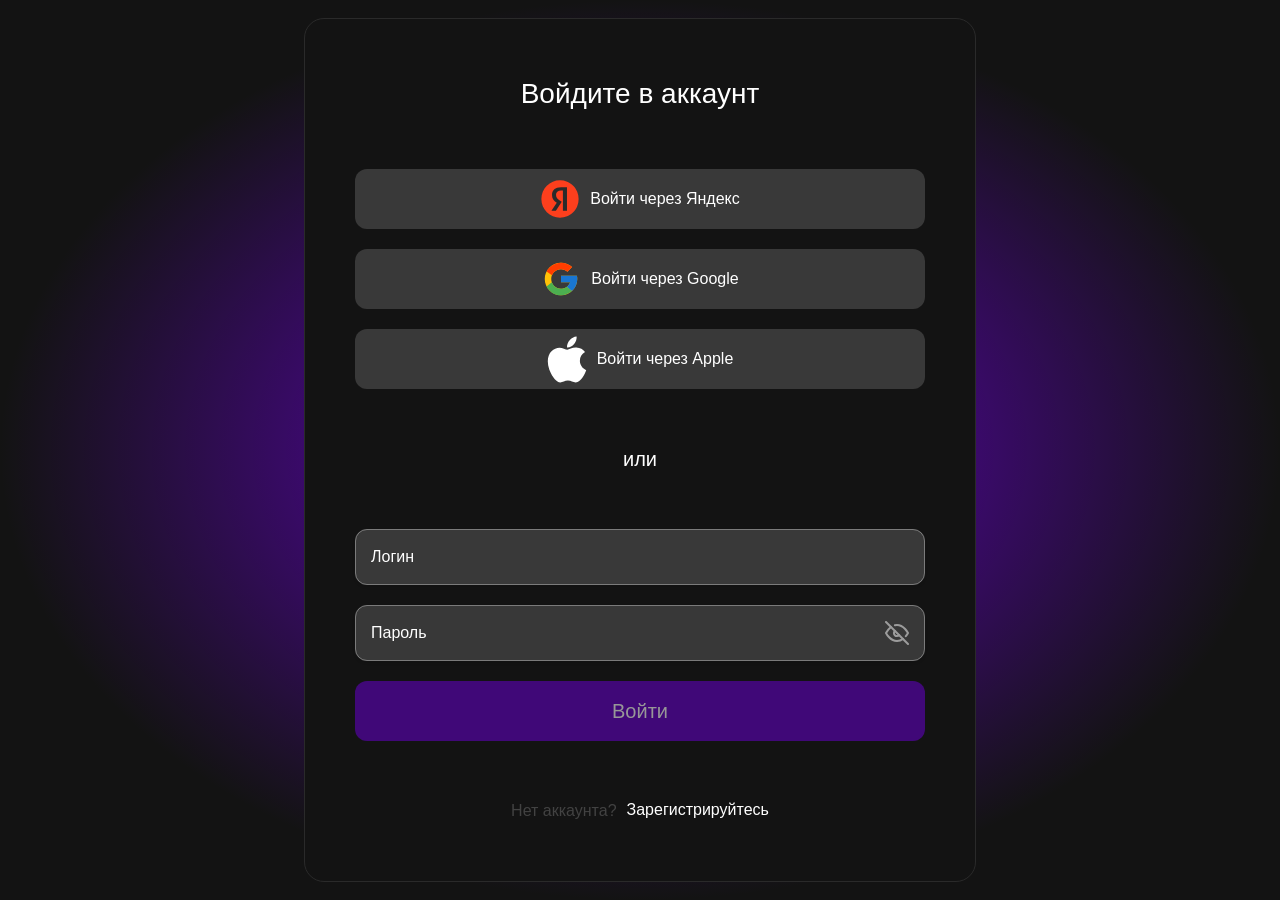
<file: index.html>
<!doctype html>
<html lang="en" data-critters-container>
    <head>
        <meta charset="utf-8">
        <title>My Library</title>
        <base href="/">
        <meta name="viewport" content="width=device-width, initial-scale=1">
        <link rel="icon" type="image/x-icon" href="favicon.ico">
        <link rel="manifest" href="manifest.webmanifest">
        <meta name="theme-color" content="#131313">
        <meta name="Author" content="Kalyadin Maxim">
        <meta name="Copyright" content="Калядин Максим Сергеевич">
        <meta name="viewport" content="width=device-width, initial-scale=1.0, maximum-scale=1.0,  minimum-scale=1.0, user-scalable=0">
    <style>:root{--tui-heading-font:"Manrope", -apple-system, "BlinkMacSystemFont", system-ui, "Roboto", "Segoe UI", "Helvetica Neue", sans-serif;--tui-text-font:"Manrope", -apple-system, "BlinkMacSystemFont", system-ui, "Roboto", "Segoe UI", "Helvetica Neue", sans-serif;--tui-font-heading:var(--tui-heading-font);--tui-font-heading-1:bold 3.125rem/3.5rem var(--tui-font-heading);--tui-font-heading-2:bold 2.75rem/3rem var(--tui-font-heading);--tui-font-heading-3:bold 2.25rem/2.5rem var(--tui-font-heading);--tui-font-heading-4:bold 1.75rem/2rem var(--tui-font-heading);--tui-font-heading-5:bold 1.5rem/1.75rem var(--tui-font-heading);--tui-font-heading-6:bold 1.25rem/1.5rem var(--tui-font-heading);--tui-font-text:var(--tui-text-font);--tui-font-text-xl:normal 1.1875rem/1.75rem var(--tui-font-text);--tui-font-text-l:normal 1.0625rem/1.75rem var(--tui-font-text);--tui-font-text-l-2:normal 1.0625rem/1.5rem var(--tui-font-text);--tui-font-text-m:normal 1rem/1.5rem var(--tui-font-text);--tui-font-text-m-2:normal 1rem/1.25rem var(--tui-font-text);--tui-font-text-s:normal .8125rem/1.25rem var(--tui-font-text);--tui-font-text-s-2:normal .8125rem/1rem var(--tui-font-text);--tui-font-text-xs:normal .6875rem/1rem var(--tui-font-text);--tui-radius-xs:.25rem;--tui-radius-s:.5rem;--tui-radius-m:.75rem;--tui-radius-l:.75rem;--tui-radius-xl:1.5rem;--tui-height-xs:1.5rem;--tui-height-s:2rem;--tui-height-m:2.75rem;--tui-height-l:3.5rem;--tui-padding-s:.75rem;--tui-padding-m:.75rem;--tui-padding-l:1rem;--tui-duration:.3s;--tui-backdrop:none;--tui-disabled-opacity:.56;--tui-autofill:#fff5c0;--tui-base-01:#fff;--tui-base-02:#f6f6f6;--tui-base-03:#ededed;--tui-base-04:#d7d7d7;--tui-base-05:#b0b0b0;--tui-base-06:#959595;--tui-base-07:#808080;--tui-base-08:#333;--tui-base-09:#000;--tui-primary:#526ed3;--tui-primary-hover:#6c86e2;--tui-primary-active:#314692;--tui-primary-text:#fff;--tui-secondary:#ebefff;--tui-secondary-hover:#dfe3f3;--tui-secondary-active:#d8ddf2;--tui-accent:#ff7043;--tui-accent-hover:#ff9a94;--tui-accent-active:#e7716a;--tui-accent-text:#fff;--tui-selection:rgba(112, 182, 246, .12);--tui-focus:rgba(51, 51, 51, .64);--tui-clear:rgba(0, 0, 0, .04);--tui-clear-disabled:rgba(0, 0, 0, .04);--tui-clear-hover:rgba(0, 0, 0, .16);--tui-clear-active:rgba(0, 0, 0, .2);--tui-clear-inverse:rgba(255, 255, 255, .16);--tui-clear-inverse-hover:rgba(255, 255, 255, .24);--tui-clear-inverse-active:rgba(255, 255, 255, .4);--tui-elevation-01:#fff;--tui-elevation-02:#fff;--tui-error-fill:#f45725;--tui-error-bg:rgba(244, 87, 37, .12);--tui-error-bg-hover:rgba(244, 87, 37, .24);--tui-success-fill:#4ac99b;--tui-success-bg:rgba(74, 201, 155, .12);--tui-success-bg-hover:rgba(74, 201, 155, .24);--tui-warning-fill:#ffc700;--tui-warning-bg:rgba(255, 199, 0, .12);--tui-warning-bg-hover:rgba(255, 199, 0, .24);--tui-info-fill:#70b6f6;--tui-info-bg:rgba(112, 182, 246, .12);--tui-info-bg-hover:rgba(112, 182, 246, .24);--tui-neutral-fill:#79818c;--tui-neutral-bg:rgba(121, 129, 140, .12);--tui-neutral-bg-hover:rgba(121, 129, 140, .24);--tui-text-01:#1b1f3b;--tui-text-02:rgba(27, 31, 59, .65);--tui-text-03:rgba(27, 31, 59, .4);--tui-link:#526ed3;--tui-link-hover:#6c86e2;--tui-positive:#3aa981;--tui-positive-hover:#7ac5aa;--tui-negative:#dd4c1e;--tui-negative-hover:#e38163;--tui-error-fill-night:#ff8c67;--tui-error-bg-night:rgba(244, 87, 37, .32);--tui-error-bg-night-hover:rgba(244, 87, 37, .4);--tui-success-fill-night:#4ac99b;--tui-success-bg-night:rgba(74, 201, 155, .32);--tui-success-bg-night-hover:rgba(74, 201, 155, .4);--tui-warning-fill-night:#ffc700;--tui-warning-bg-night:rgba(255, 199, 0, .32);--tui-warning-bg-night-hover:rgba(255, 199, 0, .4);--tui-info-fill-night:#70b6f6;--tui-info-bg-night:rgba(112, 182, 246, .32);--tui-info-bg-night-hover:rgba(112, 182, 246, .4);--tui-neutral-fill-night:#959ba4;--tui-neutral-bg-night:rgba(149, 155, 164, .32);--tui-neutral-bg-night-hover:rgba(149, 155, 164, .48);--tui-autofill-night:#554a2a;--tui-text-01-night:#ffffff;--tui-text-02-night:rgba(255, 255, 255, .72);--tui-text-03-night:rgba(255, 255, 255, .6);--tui-link-night:#6788ff;--tui-link-night-hover:#526ed3;--tui-positive-night:#44c596;--tui-positive-night-hover:#3aa981;--tui-negative-night:#ff8c67;--tui-negative-night-hover:#bb593a;--tui-support-01:#a8cef1;--tui-support-02:#3682db;--tui-support-03:#8dda71;--tui-support-04:#34b41f;--tui-support-05:#e29398;--tui-support-06:#b8474e;--tui-support-07:#fcc068;--tui-support-08:#ff8a00;--tui-support-09:#dab3f9;--tui-support-10:#7b439e;--tui-support-11:#fee797;--tui-support-12:#fcbb14;--tui-support-13:#ea97c4;--tui-support-14:#bd65a4;--tui-support-15:#7fd7cc;--tui-support-16:#2fad96;--tui-support-17:#d4aca2;--tui-support-18:#9d6f64;--tui-support-19:#d2e9a2;--tui-support-20:#aadc42;--tui-support-21:#a0c5df;--tui-chart-0:var(--tui-primary);--tui-chart-1:var(--tui-support-13);--tui-chart-2:var(--tui-support-21);--tui-chart-3:var(--tui-support-11);--tui-chart-4:var(--tui-base-05)}html{height:100%;font-size:16px}body{height:100%;min-height:100%;text-rendering:optimizeLegibility;-webkit-font-smoothing:antialiased;-moz-osx-font-smoothing:grayscale}html,body{-webkit-overflow-scrolling:touch}@supports (-webkit-hyphens: none) and (text-align-last: right){:after{content:none}}:root{background:#131313;--color-background:#131313;--color-autofill:#2A2A2A;--color-icon:#424242;--color-main:#6400C8;--color-text:white;--tui-autofill:var(--color-autofill);--tui-font-heading:"Roboto", sans-serif;--tui-font-text:"Roboto", sans-serif;--tui-primary:var(--color-main);--tui-base-01:var(--color-background);--tui-text-01:var(--color-text);--tui-elevation-01:var(--color-background);--tui-secondary:var(--color-autofill);--tui-link:var(--color-main)}html{height:100%;background-color:var(--color-background)}body{position:relative;-webkit-overflow-scrolling:touch;width:100%;height:100%;margin:0;font-family:Roboto,sans-serif;background-color:var(--color-background);font-style:normal}:root{--bs-blue:#0d6efd;--bs-indigo:#6610f2;--bs-purple:#6f42c1;--bs-pink:#d63384;--bs-red:#dc3545;--bs-orange:#fd7e14;--bs-yellow:#ffc107;--bs-green:#198754;--bs-teal:#20c997;--bs-cyan:#0dcaf0;--bs-black:#000;--bs-white:#fff;--bs-gray:#6c757d;--bs-gray-dark:#343a40;--bs-gray-100:#f8f9fa;--bs-gray-200:#e9ecef;--bs-gray-300:#dee2e6;--bs-gray-400:#ced4da;--bs-gray-500:#adb5bd;--bs-gray-600:#6c757d;--bs-gray-700:#495057;--bs-gray-800:#343a40;--bs-gray-900:#212529;--bs-primary:#0d6efd;--bs-secondary:#6c757d;--bs-success:#198754;--bs-info:#0dcaf0;--bs-warning:#ffc107;--bs-danger:#dc3545;--bs-light:#f8f9fa;--bs-dark:#212529;--bs-primary-rgb:13, 110, 253;--bs-secondary-rgb:108, 117, 125;--bs-success-rgb:25, 135, 84;--bs-info-rgb:13, 202, 240;--bs-warning-rgb:255, 193, 7;--bs-danger-rgb:220, 53, 69;--bs-light-rgb:248, 249, 250;--bs-dark-rgb:33, 37, 41;--bs-white-rgb:255, 255, 255;--bs-black-rgb:0, 0, 0;--bs-body-color-rgb:33, 37, 41;--bs-body-bg-rgb:255, 255, 255;--bs-font-sans-serif:system-ui, -apple-system, "Segoe UI", Roboto, "Helvetica Neue", "Noto Sans", "Liberation Sans", Arial, sans-serif, "Apple Color Emoji", "Segoe UI Emoji", "Segoe UI Symbol", "Noto Color Emoji";--bs-font-monospace:SFMono-Regular, Menlo, Monaco, Consolas, "Liberation Mono", "Courier New", monospace;--bs-gradient:linear-gradient(180deg, rgba(255, 255, 255, .15), rgba(255, 255, 255, 0));--bs-body-font-family:var(--bs-font-sans-serif);--bs-body-font-size:1rem;--bs-body-font-weight:400;--bs-body-line-height:1.5;--bs-body-color:#212529;--bs-body-bg:#fff;--bs-border-width:1px;--bs-border-style:solid;--bs-border-color:#dee2e6;--bs-border-color-translucent:rgba(0, 0, 0, .175);--bs-border-radius:.375rem;--bs-border-radius-sm:.25rem;--bs-border-radius-lg:.5rem;--bs-border-radius-xl:1rem;--bs-border-radius-2xl:2rem;--bs-border-radius-pill:50rem;--bs-link-color:#0d6efd;--bs-link-hover-color:#0a58ca;--bs-code-color:#d63384;--bs-highlight-bg:#fff3cd}</style><link rel="stylesheet" href="styles.a4d53493240ba838.css" media="print" onload="this.media='all'"><noscript><link rel="stylesheet" href="styles.a4d53493240ba838.css"></noscript></head>
    <body>
        <app-root></app-root>
        <noscript>Please enable JavaScript to continue using this
            application.</noscript>
    <script src="runtime.237af3c6590fd803.js" type="module"></script><script src="polyfills.8a12b47d9a12767f.js" type="module"></script><script src="main.8c520667af793ac0.js" type="module"></script></body>
</html>
</file>
<file: styles.a4d53493240ba838.css>
@media all and (-webkit-min-device-pixel-ratio: 0) and (-webkit-min-device-pixel-ratio: 0),all and (-webkit-min-device-pixel-ratio: 0) and (min-resolution: .001dpcm){tui-root:not(._mobile) tui-dialog-host>section::-webkit-scrollbar,tui-root:not(._mobile) tui-dialog-host>section::-webkit-scrollbar-thumb{width:1rem;height:1rem;border-radius:6.25rem;background-clip:padding-box;border:2.667rem solid transparent}tui-root:not(._mobile) tui-dialog-host>section::-webkit-scrollbar{background-color:transparent}tui-root:not(._mobile) tui-dialog-host>section::-webkit-scrollbar-thumb{background-color:var(--tui-clear-hover)}tui-root:not(._mobile) tui-dialog-host>section::-webkit-scrollbar-thumb:hover{background-color:var(--tui-clear-active)}tui-root:not(._mobile) tui-dialog-host>section::-webkit-scrollbar-thumb:active{background-color:var(--tui-text-03)}}tui-root:not(._mobile) tui-dialog-host>section::-webkit-scrollbar-thumb{background-color:#a8a8a880}tui-root:not(._mobile) tui-dialog-host>section::-webkit-scrollbar-thumb:hover{background-color:#cccccc80}:root{--tui-heading-font: "Manrope", -apple-system, "BlinkMacSystemFont", system-ui, "Roboto", "Segoe UI", "Helvetica Neue", sans-serif;--tui-text-font: "Manrope", -apple-system, "BlinkMacSystemFont", system-ui, "Roboto", "Segoe UI", "Helvetica Neue", sans-serif;--tui-font-heading: var(--tui-heading-font);--tui-font-heading-1: bold 3.125rem/3.5rem var(--tui-font-heading);--tui-font-heading-2: bold 2.75rem/3rem var(--tui-font-heading);--tui-font-heading-3: bold 2.25rem/2.5rem var(--tui-font-heading);--tui-font-heading-4: bold 1.75rem/2rem var(--tui-font-heading);--tui-font-heading-5: bold 1.5rem/1.75rem var(--tui-font-heading);--tui-font-heading-6: bold 1.25rem/1.5rem var(--tui-font-heading);--tui-font-text: var(--tui-text-font);--tui-font-text-xl: normal 1.1875rem/1.75rem var(--tui-font-text);--tui-font-text-l: normal 1.0625rem/1.75rem var(--tui-font-text);--tui-font-text-l-2: normal 1.0625rem/1.5rem var(--tui-font-text);--tui-font-text-m: normal 1rem/1.5rem var(--tui-font-text);--tui-font-text-m-2: normal 1rem/1.25rem var(--tui-font-text);--tui-font-text-s: normal .8125rem/1.25rem var(--tui-font-text);--tui-font-text-s-2: normal .8125rem/1rem var(--tui-font-text);--tui-font-text-xs: normal .6875rem/1rem var(--tui-font-text);--tui-radius-xs: .25rem;--tui-radius-s: .5rem;--tui-radius-m: .75rem;--tui-radius-l: .75rem;--tui-radius-xl: 1.5rem;--tui-height-xs: 1.5rem;--tui-height-s: 2rem;--tui-height-m: 2.75rem;--tui-height-l: 3.5rem;--tui-padding-s: .75rem;--tui-padding-m: .75rem;--tui-padding-l: 1rem;--tui-duration: .3s;--tui-backdrop: none;--tui-disabled-opacity: .56;--tui-autofill: #fff5c0;--tui-base-01: #fff;--tui-base-02: #f6f6f6;--tui-base-03: #ededed;--tui-base-04: #d7d7d7;--tui-base-05: #b0b0b0;--tui-base-06: #959595;--tui-base-07: #808080;--tui-base-08: #333;--tui-base-09: #000;--tui-primary: #526ed3;--tui-primary-hover: #6c86e2;--tui-primary-active: #314692;--tui-primary-text: #fff;--tui-secondary: #ebefff;--tui-secondary-hover: #dfe3f3;--tui-secondary-active: #d8ddf2;--tui-accent: #ff7043;--tui-accent-hover: #ff9a94;--tui-accent-active: #e7716a;--tui-accent-text: #fff;--tui-selection: rgba(112, 182, 246, .12);--tui-focus: rgba(51, 51, 51, .64);--tui-clear: rgba(0, 0, 0, .04);--tui-clear-disabled: rgba(0, 0, 0, .04);--tui-clear-hover: rgba(0, 0, 0, .16);--tui-clear-active: rgba(0, 0, 0, .2);--tui-clear-inverse: rgba(255, 255, 255, .16);--tui-clear-inverse-hover: rgba(255, 255, 255, .24);--tui-clear-inverse-active: rgba(255, 255, 255, .4);--tui-elevation-01: #fff;--tui-elevation-02: #fff;--tui-error-fill: #f45725;--tui-error-bg: rgba(244, 87, 37, .12);--tui-error-bg-hover: rgba(244, 87, 37, .24);--tui-success-fill: #4ac99b;--tui-success-bg: rgba(74, 201, 155, .12);--tui-success-bg-hover: rgba(74, 201, 155, .24);--tui-warning-fill: #ffc700;--tui-warning-bg: rgba(255, 199, 0, .12);--tui-warning-bg-hover: rgba(255, 199, 0, .24);--tui-info-fill: #70b6f6;--tui-info-bg: rgba(112, 182, 246, .12);--tui-info-bg-hover: rgba(112, 182, 246, .24);--tui-neutral-fill: #79818c;--tui-neutral-bg: rgba(121, 129, 140, .12);--tui-neutral-bg-hover: rgba(121, 129, 140, .24);--tui-text-01: #1b1f3b;--tui-text-02: rgba(27, 31, 59, .65);--tui-text-03: rgba(27, 31, 59, .4);--tui-link: #526ed3;--tui-link-hover: #6c86e2;--tui-positive: #3aa981;--tui-positive-hover: #7ac5aa;--tui-negative: #dd4c1e;--tui-negative-hover: #e38163;--tui-error-fill-night: #ff8c67;--tui-error-bg-night: rgba(244, 87, 37, .32);--tui-error-bg-night-hover: rgba(244, 87, 37, .4);--tui-success-fill-night: #4ac99b;--tui-success-bg-night: rgba(74, 201, 155, .32);--tui-success-bg-night-hover: rgba(74, 201, 155, .4);--tui-warning-fill-night: #ffc700;--tui-warning-bg-night: rgba(255, 199, 0, .32);--tui-warning-bg-night-hover: rgba(255, 199, 0, .4);--tui-info-fill-night: #70b6f6;--tui-info-bg-night: rgba(112, 182, 246, .32);--tui-info-bg-night-hover: rgba(112, 182, 246, .4);--tui-neutral-fill-night: #959ba4;--tui-neutral-bg-night: rgba(149, 155, 164, .32);--tui-neutral-bg-night-hover: rgba(149, 155, 164, .48);--tui-autofill-night: #554a2a;--tui-text-01-night: #ffffff;--tui-text-02-night: rgba(255, 255, 255, .72);--tui-text-03-night: rgba(255, 255, 255, .6);--tui-link-night: #6788ff;--tui-link-night-hover: #526ed3;--tui-positive-night: #44c596;--tui-positive-night-hover: #3aa981;--tui-negative-night: #ff8c67;--tui-negative-night-hover: #bb593a;--tui-support-01: #a8cef1;--tui-support-02: #3682db;--tui-support-03: #8dda71;--tui-support-04: #34b41f;--tui-support-05: #e29398;--tui-support-06: #b8474e;--tui-support-07: #fcc068;--tui-support-08: #ff8a00;--tui-support-09: #dab3f9;--tui-support-10: #7b439e;--tui-support-11: #fee797;--tui-support-12: #fcbb14;--tui-support-13: #ea97c4;--tui-support-14: #bd65a4;--tui-support-15: #7fd7cc;--tui-support-16: #2fad96;--tui-support-17: #d4aca2;--tui-support-18: #9d6f64;--tui-support-19: #d2e9a2;--tui-support-20: #aadc42;--tui-support-21: #a0c5df;--tui-chart-0: var(--tui-primary);--tui-chart-1: var(--tui-support-13);--tui-chart-2: var(--tui-support-21);--tui-chart-3: var(--tui-support-11);--tui-chart-4: var(--tui-base-05)}[tuiWrapper][data-appearance=icon][data-appearance=icon]{transition-property:opacity;transition-duration:var(--tui-duration, .3s);transition-timing-function:ease-in-out;color:var(--tui-text-01);opacity:.5}[tuiWrapper]:not([data-state="readonly"]):hover .t-textfield-icon [tuiWrapper][data-appearance=icon][data-appearance=icon]:not([data-state="disabled"]){opacity:.65}[tuiWrapper][data-appearance=icon][data-appearance=icon][data-mode=onDark]{color:var(--tui-text-01-night)}[tuiWrapper]:not([data-state="readonly"]):hover .t-textfield-icon [tuiWrapper][data-appearance=icon][data-appearance=icon][data-mode=onDark]:not([data-state="disabled"]){opacity:1}:focus-visible:not([data-focused="false"])>[tuiWrapper][data-appearance=icon][data-appearance=icon][data-mode=onDark],[data-focused=true]>[tuiWrapper][data-appearance=icon][data-appearance=icon][data-mode=onDark]{--tui-focus: var(--tui-base-01)}[tuiWrapper][data-appearance=icon][data-appearance=icon][data-mode=onDark]:focus-visible:focus-visible{--tui-focus: var(--tui-base-01)}[tuiWrapper][data-appearance=icon][data-appearance=icon][data-mode=onDark]._focused._focused{--tui-focus: var(--tui-base-01)}@media (hover: hover){[tuiWrapper][data-appearance=icon][data-appearance=icon][data-mode=onDark]:hover:not(._no-hover),[tuiWrapper][data-appearance=icon][data-appearance=icon][data-mode=onDark][data-state=hover]{opacity:1}}@media (hover: hover){[tuiWrapper][data-appearance=icon][data-appearance=icon]:hover:not(._no-hover),[tuiWrapper][data-appearance=icon][data-appearance=icon][data-state=hover]{opacity:.65}}[tuiWrapper][data-appearance=icon][data-appearance=icon]:active:not(._no-active),[tuiWrapper][data-appearance=icon][data-appearance=icon][data-state=active],[tuiWrapper][data-appearance=icon][data-appearance=icon][data-state=active]:hover{opacity:1}[tuiWrapper][data-appearance=icon][data-appearance=icon]:disabled:disabled,[tuiWrapper][data-appearance=icon][data-appearance=icon][data-state=disabled][data-state=disabled]{opacity:calc(.5 * var(--tui-disabled-opacity))}[tuiWrapper][data-appearance=outline]{background:transparent;color:var(--tui-text-01)}[tuiWrapper][data-appearance=outline]:after{color:var(--tui-base-04)}[tuiWrapper][data-appearance=outline][data-mode=onDark]{color:var(--tui-text-01-night)}[tuiWrapper][data-appearance=outline][data-mode=onDark]:after{color:var(--tui-text-01-night)}@media (hover: hover){[tuiWrapper][data-appearance=outline][data-mode=onDark]:hover:not(._no-hover),[tuiWrapper][data-appearance=outline][data-mode=onDark][data-state=hover]{background:var(--tui-clear-inverse-hover)}[tuiWrapper][data-appearance=outline][data-mode=onDark]:hover:not(._no-hover):after,[tuiWrapper][data-appearance=outline][data-mode=onDark][data-state=hover]:after{color:var(--tui-text-03-night)}}[tuiWrapper][data-appearance=outline][data-mode=onDark]:active:not(._no-active),[tuiWrapper][data-appearance=outline][data-mode=onDark][data-state=active],[tuiWrapper][data-appearance=outline][data-mode=onDark][data-state=active]:hover{background:var(--tui-clear-inverse-active)}[tuiWrapper][data-appearance=outline][data-mode=onDark]:active:not(._no-active):after,[tuiWrapper][data-appearance=outline][data-mode=onDark][data-state=active]:after,[tuiWrapper][data-appearance=outline][data-mode=onDark][data-state=active]:hover:after{color:var(--tui-text-03-night)}:focus-visible:not([data-focused="false"])>[tuiWrapper][data-appearance=outline][data-mode=onDark],[data-focused=true]>[tuiWrapper][data-appearance=outline][data-mode=onDark]{--tui-focus: var(--tui-text-01-night)}[tuiWrapper][data-appearance=outline][data-mode=onDark]:focus-visible:focus-visible{--tui-focus: var(--tui-text-01-night)}[tuiWrapper][data-appearance=outline][data-mode=onDark]._focused._focused{--tui-focus: var(--tui-text-01-night)}[tuiWrapper][data-appearance=outline][data-mode=onLight]{color:var(--tui-text-01)}[tuiWrapper][data-appearance=outline][data-mode=onLight]:after{color:var(--tui-text-01)}@media (hover: hover){[tuiWrapper][data-appearance=outline][data-mode=onLight]:hover:not(._no-hover),[tuiWrapper][data-appearance=outline][data-mode=onLight][data-state=hover]{background:var(--tui-clear-hover)}[tuiWrapper][data-appearance=outline][data-mode=onLight]:hover:not(._no-hover):after,[tuiWrapper][data-appearance=outline][data-mode=onLight][data-state=hover]:after{color:var(--tui-text-03)}}[tuiWrapper][data-appearance=outline][data-mode=onLight]:active:not(._no-active),[tuiWrapper][data-appearance=outline][data-mode=onLight][data-state=active],[tuiWrapper][data-appearance=outline][data-mode=onLight][data-state=active]:hover{background:var(--tui-clear-active)}[tuiWrapper][data-appearance=outline][data-mode=onLight]:active:not(._no-active):after,[tuiWrapper][data-appearance=outline][data-mode=onLight][data-state=active]:after,[tuiWrapper][data-appearance=outline][data-mode=onLight][data-state=active]:hover:after{color:var(--tui-text-03)}@media (hover: hover){[tuiWrapper][data-appearance=outline]:hover:not(._no-hover):after,[tuiWrapper][data-appearance=outline][data-state=hover]:after{color:var(--tui-base-05)}}[tuiWrapper][data-appearance=outline]:active:not(._no-active):after,[tuiWrapper][data-appearance=outline][data-state=active]:after,[tuiWrapper][data-appearance=outline][data-state=active]:hover:after{color:var(--tui-base-06)}[tuiWrapper][data-appearance=primary]{background:var(--tui-primary);color:var(--tui-primary-text)}@media (hover: hover){[tuiWrapper][data-appearance=primary]:hover:not(._no-hover),[tuiWrapper][data-appearance=primary][data-state=hover]{background:var(--tui-primary-hover)}}[tuiWrapper][data-appearance=primary]:active:not(._no-active),[tuiWrapper][data-appearance=primary][data-state=active],[tuiWrapper][data-appearance=primary][data-state=active]:hover{background:var(--tui-primary-active)}[tuiWrapper][data-appearance=primary]:invalid:invalid,[tuiWrapper][data-appearance=primary]._invalid._invalid{color:var(--tui-negative-night);background:var(--tui-error-bg)}@media (hover: hover){[tuiWrapper][data-appearance=primary]:invalid:invalid:hover:not(._no-hover),[tuiWrapper][data-appearance=primary]._invalid._invalid:hover:not(._no-hover),[tuiWrapper][data-appearance=primary]:invalid:invalid[data-state=hover],[tuiWrapper][data-appearance=primary]._invalid._invalid[data-state=hover]{background:var(--tui-error-bg-hover)}}[tuiWrapper][data-appearance=primary]:invalid:invalid:active:not(._no-active),[tuiWrapper][data-appearance=primary]._invalid._invalid:active:not(._no-active),[tuiWrapper][data-appearance=primary]:invalid:invalid[data-state=active],[tuiWrapper][data-appearance=primary]._invalid._invalid[data-state=active],[tuiWrapper][data-appearance=primary]:invalid:invalid[data-state=active]:hover,[tuiWrapper][data-appearance=primary]._invalid._invalid[data-state=active]:hover{background:var(--tui-error-bg-hover)}:focus-visible:not([data-focused="false"])>[tuiWrapper][data-appearance=primary]:invalid:invalid,:focus-visible:not([data-focused="false"])>[tuiWrapper][data-appearance=primary]._invalid._invalid,[data-focused=true]>[tuiWrapper][data-appearance=primary]:invalid:invalid,[data-focused=true]>[tuiWrapper][data-appearance=primary]._invalid._invalid{--tui-focus: var(--tui-error-fill)}[tuiWrapper][data-appearance=primary]:invalid:invalid:focus-visible:focus-visible,[tuiWrapper][data-appearance=primary]._invalid._invalid:focus-visible:focus-visible{--tui-focus: var(--tui-error-fill)}[tuiWrapper][data-appearance=primary]:invalid:invalid._focused._focused,[tuiWrapper][data-appearance=primary]._invalid._invalid._focused._focused{--tui-focus: var(--tui-error-fill)}[tuiWrapper][data-appearance=accent]{background:var(--tui-accent);color:var(--tui-accent-text)}@media (hover: hover){[tuiWrapper][data-appearance=accent]:hover:not(._no-hover),[tuiWrapper][data-appearance=accent][data-state=hover]{background:var(--tui-accent-hover)}}[tuiWrapper][data-appearance=accent]:active:not(._no-active),[tuiWrapper][data-appearance=accent][data-state=active],[tuiWrapper][data-appearance=accent][data-state=active]:hover{background:var(--tui-accent-active)}[tuiWrapper][data-appearance=accent]:invalid:invalid,[tuiWrapper][data-appearance=accent]._invalid._invalid{color:var(--tui-negative-night);background:var(--tui-error-bg)}@media (hover: hover){[tuiWrapper][data-appearance=accent]:invalid:invalid:hover:not(._no-hover),[tuiWrapper][data-appearance=accent]._invalid._invalid:hover:not(._no-hover),[tuiWrapper][data-appearance=accent]:invalid:invalid[data-state=hover],[tuiWrapper][data-appearance=accent]._invalid._invalid[data-state=hover]{background:var(--tui-error-bg-hover)}}:focus-visible:not([data-focused="false"])>[tuiWrapper][data-appearance=accent]:invalid:invalid,:focus-visible:not([data-focused="false"])>[tuiWrapper][data-appearance=accent]._invalid._invalid,[data-focused=true]>[tuiWrapper][data-appearance=accent]:invalid:invalid,[data-focused=true]>[tuiWrapper][data-appearance=accent]._invalid._invalid{--tui-focus: var(--tui-error-fill)}[tuiWrapper][data-appearance=accent]:invalid:invalid:focus-visible:focus-visible,[tuiWrapper][data-appearance=accent]._invalid._invalid:focus-visible:focus-visible{--tui-focus: var(--tui-error-fill)}[tuiWrapper][data-appearance=accent]:invalid:invalid._focused._focused,[tuiWrapper][data-appearance=accent]._invalid._invalid._focused._focused{--tui-focus: var(--tui-error-fill)}[tuiWrapper][data-appearance=floating]{transition-property:background,box-shadow;transition-duration:var(--tui-duration, .3s);transition-timing-function:ease-in-out;background:#fff;color:#000c;box-shadow:0 .25rem 1.25rem #0000001a}@media (hover: hover){[tuiWrapper][data-appearance=floating]:hover:not(._no-hover),[tuiWrapper][data-appearance=floating][data-state=hover]{box-shadow:0 .875rem 2.625rem #00000024}}[tuiWrapper][data-appearance=floating]:active:not(._no-active),[tuiWrapper][data-appearance=floating][data-state=active],[tuiWrapper][data-appearance=floating][data-state=active]:hover{background:#f6f7f8;box-shadow:0 .25rem 1.25rem #0000001a}[tuiWrapper][data-appearance=glass]{background:rgba(0,0,0,.4);color:#fff;-webkit-backdrop-filter:blur(1rem);backdrop-filter:blur(1rem);--tui-focus: rgba(255, 255, 255, .64)}@media (hover: hover){[tuiWrapper][data-appearance=glass]:hover:not(._no-hover),[tuiWrapper][data-appearance=glass][data-state=hover]{background:rgba(0,0,0,.48)}}[tuiWrapper][data-appearance=glass]:active:not(._no-active),[tuiWrapper][data-appearance=glass][data-state=active],[tuiWrapper][data-appearance=glass][data-state=active]:hover{background:rgba(0,0,0,.6)}[tuiWrapper][data-appearance=glass][data-mode=onDark]{background:rgba(255,255,255,.3)}@media (hover: hover){[tuiWrapper][data-appearance=glass][data-mode=onDark]:hover:not(._no-hover),[tuiWrapper][data-appearance=glass][data-mode=onDark][data-state=hover]{background:rgba(255,255,255,.4)}}[tuiWrapper][data-appearance=glass][data-mode=onDark]:active:not(._no-active),[tuiWrapper][data-appearance=glass][data-mode=onDark][data-state=active],[tuiWrapper][data-appearance=glass][data-mode=onDark][data-state=active]:hover{background:rgba(255,255,255,.5)}[tuiWrapper][data-appearance=secondary],[tuiWrapper][data-appearance=flat],[tuiWrapper][data-appearance=destructive]{background:var(--tui-secondary);color:var(--tui-link)}[tuiWrapper][data-appearance=secondary][data-mode=onDark],[tuiWrapper][data-appearance=flat][data-mode=onDark],[tuiWrapper][data-appearance=destructive][data-mode=onDark]{background:var(--tui-clear-inverse);color:var(--tui-text-01-night)}@media (hover: hover){[tuiWrapper][data-appearance=secondary][data-mode=onDark]:hover:not(._no-hover),[tuiWrapper][data-appearance=flat][data-mode=onDark]:hover:not(._no-hover),[tuiWrapper][data-appearance=destructive][data-mode=onDark]:hover:not(._no-hover),[tuiWrapper][data-appearance=secondary][data-mode=onDark][data-state=hover],[tuiWrapper][data-appearance=flat][data-mode=onDark][data-state=hover],[tuiWrapper][data-appearance=destructive][data-mode=onDark][data-state=hover]{background:var(--tui-clear-inverse-hover)}}[tuiWrapper][data-appearance=secondary][data-mode=onDark]:active:not(._no-active),[tuiWrapper][data-appearance=flat][data-mode=onDark]:active:not(._no-active),[tuiWrapper][data-appearance=destructive][data-mode=onDark]:active:not(._no-active),[tuiWrapper][data-appearance=secondary][data-mode=onDark][data-state=active],[tuiWrapper][data-appearance=flat][data-mode=onDark][data-state=active],[tuiWrapper][data-appearance=destructive][data-mode=onDark][data-state=active],[tuiWrapper][data-appearance=secondary][data-mode=onDark][data-state=active]:hover,[tuiWrapper][data-appearance=flat][data-mode=onDark][data-state=active]:hover,[tuiWrapper][data-appearance=destructive][data-mode=onDark][data-state=active]:hover{background:var(--tui-clear-inverse-active)}:focus-visible:not([data-focused="false"])>[tuiWrapper][data-appearance=secondary][data-mode=onDark],:focus-visible:not([data-focused="false"])>[tuiWrapper][data-appearance=flat][data-mode=onDark],:focus-visible:not([data-focused="false"])>[tuiWrapper][data-appearance=destructive][data-mode=onDark],[data-focused=true]>[tuiWrapper][data-appearance=secondary][data-mode=onDark],[data-focused=true]>[tuiWrapper][data-appearance=flat][data-mode=onDark],[data-focused=true]>[tuiWrapper][data-appearance=destructive][data-mode=onDark]{--tui-focus: var(--tui-text-01-night)}[tuiWrapper][data-appearance=secondary][data-mode=onDark]:focus-visible:focus-visible,[tuiWrapper][data-appearance=flat][data-mode=onDark]:focus-visible:focus-visible,[tuiWrapper][data-appearance=destructive][data-mode=onDark]:focus-visible:focus-visible{--tui-focus: var(--tui-text-01-night)}[tuiWrapper][data-appearance=secondary][data-mode=onDark]._focused._focused,[tuiWrapper][data-appearance=flat][data-mode=onDark]._focused._focused,[tuiWrapper][data-appearance=destructive][data-mode=onDark]._focused._focused{--tui-focus: var(--tui-text-01-night)}[tuiWrapper][data-appearance=secondary][data-mode=onLight],[tuiWrapper][data-appearance=flat][data-mode=onLight],[tuiWrapper][data-appearance=destructive][data-mode=onLight]{background:var(--tui-clear);color:var(--tui-text-01)}@media (hover: hover){[tuiWrapper][data-appearance=secondary][data-mode=onLight]:hover:not(._no-hover),[tuiWrapper][data-appearance=flat][data-mode=onLight]:hover:not(._no-hover),[tuiWrapper][data-appearance=destructive][data-mode=onLight]:hover:not(._no-hover),[tuiWrapper][data-appearance=secondary][data-mode=onLight][data-state=hover],[tuiWrapper][data-appearance=flat][data-mode=onLight][data-state=hover],[tuiWrapper][data-appearance=destructive][data-mode=onLight][data-state=hover]{background:var(--tui-clear-hover)}}[tuiWrapper][data-appearance=secondary][data-mode=onLight]:active:not(._no-active),[tuiWrapper][data-appearance=flat][data-mode=onLight]:active:not(._no-active),[tuiWrapper][data-appearance=destructive][data-mode=onLight]:active:not(._no-active),[tuiWrapper][data-appearance=secondary][data-mode=onLight][data-state=active],[tuiWrapper][data-appearance=flat][data-mode=onLight][data-state=active],[tuiWrapper][data-appearance=destructive][data-mode=onLight][data-state=active],[tuiWrapper][data-appearance=secondary][data-mode=onLight][data-state=active]:hover,[tuiWrapper][data-appearance=flat][data-mode=onLight][data-state=active]:hover,[tuiWrapper][data-appearance=destructive][data-mode=onLight][data-state=active]:hover{background:var(--tui-clear-active)}@media (hover: hover){[tuiWrapper][data-appearance=secondary]:hover:not(._no-hover),[tuiWrapper][data-appearance=flat]:hover:not(._no-hover),[tuiWrapper][data-appearance=destructive]:hover:not(._no-hover),[tuiWrapper][data-appearance=secondary][data-state=hover],[tuiWrapper][data-appearance=flat][data-state=hover],[tuiWrapper][data-appearance=destructive][data-state=hover]{background:var(--tui-secondary-hover)}}[tuiWrapper][data-appearance=secondary]:active:not(._no-active),[tuiWrapper][data-appearance=flat]:active:not(._no-active),[tuiWrapper][data-appearance=destructive]:active:not(._no-active),[tuiWrapper][data-appearance=secondary][data-state=active],[tuiWrapper][data-appearance=flat][data-state=active],[tuiWrapper][data-appearance=destructive][data-state=active],[tuiWrapper][data-appearance=secondary][data-state=active]:hover,[tuiWrapper][data-appearance=flat][data-state=active]:hover,[tuiWrapper][data-appearance=destructive][data-state=active]:hover{background:var(--tui-secondary-active)}[tuiWrapper][data-appearance=secondary]:invalid:invalid,[tuiWrapper][data-appearance=flat]:invalid:invalid,[tuiWrapper][data-appearance=destructive]:invalid:invalid,[tuiWrapper][data-appearance=secondary]._invalid._invalid,[tuiWrapper][data-appearance=flat]._invalid._invalid,[tuiWrapper][data-appearance=destructive]._invalid._invalid{color:var(--tui-negative);background:var(--tui-error-bg)}@media (hover: hover){[tuiWrapper][data-appearance=secondary]:invalid:invalid:hover:not(._no-hover),[tuiWrapper][data-appearance=flat]:invalid:invalid:hover:not(._no-hover),[tuiWrapper][data-appearance=destructive]:invalid:invalid:hover:not(._no-hover),[tuiWrapper][data-appearance=secondary]._invalid._invalid:hover:not(._no-hover),[tuiWrapper][data-appearance=flat]._invalid._invalid:hover:not(._no-hover),[tuiWrapper][data-appearance=destructive]._invalid._invalid:hover:not(._no-hover),[tuiWrapper][data-appearance=secondary]:invalid:invalid[data-state=hover],[tuiWrapper][data-appearance=flat]:invalid:invalid[data-state=hover],[tuiWrapper][data-appearance=destructive]:invalid:invalid[data-state=hover],[tuiWrapper][data-appearance=secondary]._invalid._invalid[data-state=hover],[tuiWrapper][data-appearance=flat]._invalid._invalid[data-state=hover],[tuiWrapper][data-appearance=destructive]._invalid._invalid[data-state=hover]{background:var(--tui-error-bg-hover)}}:focus-visible:not([data-focused="false"])>[tuiWrapper][data-appearance=secondary]:invalid:invalid,:focus-visible:not([data-focused="false"])>[tuiWrapper][data-appearance=flat]:invalid:invalid,:focus-visible:not([data-focused="false"])>[tuiWrapper][data-appearance=destructive]:invalid:invalid,:focus-visible:not([data-focused="false"])>[tuiWrapper][data-appearance=secondary]._invalid._invalid,:focus-visible:not([data-focused="false"])>[tuiWrapper][data-appearance=flat]._invalid._invalid,:focus-visible:not([data-focused="false"])>[tuiWrapper][data-appearance=destructive]._invalid._invalid,[data-focused=true]>[tuiWrapper][data-appearance=secondary]:invalid:invalid,[data-focused=true]>[tuiWrapper][data-appearance=flat]:invalid:invalid,[data-focused=true]>[tuiWrapper][data-appearance=destructive]:invalid:invalid,[data-focused=true]>[tuiWrapper][data-appearance=secondary]._invalid._invalid,[data-focused=true]>[tuiWrapper][data-appearance=flat]._invalid._invalid,[data-focused=true]>[tuiWrapper][data-appearance=destructive]._invalid._invalid{--tui-focus: var(--tui-negative)}[tuiWrapper][data-appearance=secondary]:invalid:invalid:focus-visible:focus-visible,[tuiWrapper][data-appearance=flat]:invalid:invalid:focus-visible:focus-visible,[tuiWrapper][data-appearance=destructive]:invalid:invalid:focus-visible:focus-visible,[tuiWrapper][data-appearance=secondary]._invalid._invalid:focus-visible:focus-visible,[tuiWrapper][data-appearance=flat]._invalid._invalid:focus-visible:focus-visible,[tuiWrapper][data-appearance=destructive]._invalid._invalid:focus-visible:focus-visible{--tui-focus: var(--tui-negative)}[tuiWrapper][data-appearance=secondary]:invalid:invalid._focused._focused,[tuiWrapper][data-appearance=flat]:invalid:invalid._focused._focused,[tuiWrapper][data-appearance=destructive]:invalid:invalid._focused._focused,[tuiWrapper][data-appearance=secondary]._invalid._invalid._focused._focused,[tuiWrapper][data-appearance=flat]._invalid._invalid._focused._focused,[tuiWrapper][data-appearance=destructive]._invalid._invalid._focused._focused{--tui-focus: var(--tui-negative)}[tuiWrapper][data-appearance=flat],[tuiWrapper][data-appearance=flat][data-mode=onDark],[tuiWrapper][data-appearance=flat][data-mode=onLight]{background:transparent}[tuiWrapper][data-appearance=destructive]{color:var(--tui-negative);background:var(--tui-error-bg)}@media (hover: hover){[tuiWrapper][data-appearance=destructive]:hover:not(._no-hover),[tuiWrapper][data-appearance=destructive][data-state=hover]{background:var(--tui-error-bg-hover)}}[tuiWrapper][data-appearance=destructive]:active:not(._no-active),[tuiWrapper][data-appearance=destructive][data-state=active],[tuiWrapper][data-appearance=destructive][data-state=active]:hover{background:var(--tui-error-bg-hover)}[tuiWrapper][data-appearance=destructive][data-mode=onDark]{color:var(--tui-negative-night);background:var(--tui-error-bg-night)}@media (hover: hover){[tuiWrapper][data-appearance=destructive][data-mode=onDark]:hover:not(._no-hover),[tuiWrapper][data-appearance=destructive][data-mode=onDark][data-state=hover]{background:var(--tui-error-bg-night-hover)}}[tuiWrapper][data-appearance=destructive][data-mode=onDark]:active:not(._no-active),[tuiWrapper][data-appearance=destructive][data-mode=onDark][data-state=active],[tuiWrapper][data-appearance=destructive][data-mode=onDark][data-state=active]:hover{background:var(--tui-error-bg-night-hover)}tui-wrapper[data-appearance=secondary-destructive],[tuiWrapper][data-appearance=secondary-destructive]{background:var(--tui-error-bg);color:var(--tui-negative)}tui-wrapper[data-appearance=secondary-destructive][data-mode=onDark],[tuiWrapper][data-appearance=secondary-destructive][data-mode=onDark]{background:var(--tui-error-bg-night);color:var(--tui-negative-night)}@media (hover: hover){tui-wrapper[data-appearance=secondary-destructive][data-mode=onDark]:hover:not(._no-hover),[tuiWrapper][data-appearance=secondary-destructive][data-mode=onDark]:hover:not(._no-hover),tui-wrapper[data-appearance=secondary-destructive][data-mode=onDark][data-state=hover],[tuiWrapper][data-appearance=secondary-destructive][data-mode=onDark][data-state=hover]{background:var(--tui-error-bg-night-hover)}}tui-wrapper[data-appearance=secondary-destructive][data-mode=onDark]:active:not(._no-active),[tuiWrapper][data-appearance=secondary-destructive][data-mode=onDark]:active:not(._no-active),tui-wrapper[data-appearance=secondary-destructive][data-mode=onDark][data-state=active],[tuiWrapper][data-appearance=secondary-destructive][data-mode=onDark][data-state=active],tui-wrapper[data-appearance=secondary-destructive][data-mode=onDark][data-state=active]:hover,[tuiWrapper][data-appearance=secondary-destructive][data-mode=onDark][data-state=active]:hover{background:var(--tui-error-bg-night-hover)}@media (hover: hover){tui-wrapper[data-appearance=secondary-destructive]:hover:not(._no-hover),[tuiWrapper][data-appearance=secondary-destructive]:hover:not(._no-hover),tui-wrapper[data-appearance=secondary-destructive][data-state=hover],[tuiWrapper][data-appearance=secondary-destructive][data-state=hover]{background:var(--tui-error-bg-hover)}}tui-wrapper[data-appearance=secondary-destructive]:active:not(._no-active),[tuiWrapper][data-appearance=secondary-destructive]:active:not(._no-active),tui-wrapper[data-appearance=secondary-destructive][data-state=active],[tuiWrapper][data-appearance=secondary-destructive][data-state=active],tui-wrapper[data-appearance=secondary-destructive][data-state=active]:hover,[tuiWrapper][data-appearance=secondary-destructive][data-state=active]:hover{background:var(--tui-error-bg-hover)}[tuiWrapper][data-appearance=table]{border-radius:0;background:transparent;color:var(--tui-text-01)}[tuiWrapper][data-appearance=table]:before,[tuiWrapper][data-appearance=table][data-appearance=table]:after{position:fixed;inset:-.5px -.5px -1px -1px}[tuiWrapper][data-appearance=table]:before{transition-property:background;transition-duration:var(--tui-duration, .3s);transition-timing-function:ease-in-out;content:"";z-index:-1;background-repeat:no-repeat;background-position:top right;background-size:.5rem .5rem}table [tuiWrapper][data-appearance=table][data-appearance=table]:not(._focused):after{border-width:0}table [tuiWrapper][data-appearance=table]._focused{z-index:1}[tuiWrapper][data-appearance=table][data-appearance=table]:after{border-width:1px;color:var(--tui-base-04)}:focus-visible:not([data-focused="false"])>[tuiWrapper][data-appearance=table][data-mode=onDark],[data-focused=true]>[tuiWrapper][data-appearance=table][data-mode=onDark]{--tui-focus: var(--tui-text-01-night)}[tuiWrapper][data-appearance=table][data-mode=onDark]:focus-visible:focus-visible{--tui-focus: var(--tui-text-01-night)}[tuiWrapper][data-appearance=table][data-mode=onDark]._focused._focused{--tui-focus: var(--tui-text-01-night)}@media (hover: hover){[tuiWrapper][data-appearance=table]:hover:not(._no-hover):not(._focused):before,[tuiWrapper][data-appearance=table][data-state=hover]:not(._focused):before{background-color:var(--tui-clear)}}:focus-visible:not([data-focused="false"])>[tuiWrapper][data-appearance=table],[data-focused=true]>[tuiWrapper][data-appearance=table]{background:transparent}[tuiWrapper][data-appearance=table]:focus-visible:focus-visible{background:transparent}[tuiWrapper][data-appearance=table]._focused._focused{background:transparent}[tuiWrapper][data-appearance=table]:invalid:invalid:before,[tuiWrapper][data-appearance=table]._invalid._invalid:before{background-image:linear-gradient(to top right,transparent 0%,transparent 50%,var(--tui-error-fill) 50%,var(--tui-error-fill) 100%)}[tuiWrapper][data-appearance=table]:invalid:invalid:not(._focused):before,[tuiWrapper][data-appearance=table]._invalid._invalid:not(._focused):before{background-color:var(--tui-error-bg)}@media (hover: hover){[tuiWrapper][data-appearance=table]:invalid:invalid:hover:not(._no-hover):not(._focused):before,[tuiWrapper][data-appearance=table]._invalid._invalid:hover:not(._no-hover):not(._focused):before,[tuiWrapper][data-appearance=table]:invalid:invalid[data-state=hover]:not(._focused):before,[tuiWrapper][data-appearance=table]._invalid._invalid[data-state=hover]:not(._focused):before{background-color:var(--tui-error-bg-hover)}}[tuiWrapper][data-appearance=table]:invalid:invalid:disabled:disabled,[tuiWrapper][data-appearance=table]._invalid._invalid:disabled:disabled,[tuiWrapper][data-appearance=table]:invalid:invalid[data-state=disabled][data-state=disabled],[tuiWrapper][data-appearance=table]._invalid._invalid[data-state=disabled][data-state=disabled]{background:transparent}:focus-visible:not([data-focused="false"])>[tuiWrapper][data-appearance=table]:invalid:invalid,:focus-visible:not([data-focused="false"])>[tuiWrapper][data-appearance=table]._invalid._invalid,[data-focused=true]>[tuiWrapper][data-appearance=table]:invalid:invalid,[data-focused=true]>[tuiWrapper][data-appearance=table]._invalid._invalid{background:transparent;--tui-focus: var(--tui-error-fill)}:focus-visible:not([data-focused="false"])>[tuiWrapper][data-appearance=table]:invalid:invalid:after,:focus-visible:not([data-focused="false"])>[tuiWrapper][data-appearance=table]._invalid._invalid:after,[data-focused=true]>[tuiWrapper][data-appearance=table]:invalid:invalid:after,[data-focused=true]>[tuiWrapper][data-appearance=table]._invalid._invalid:after{border-width:1px}[tuiWrapper][data-appearance=table]:invalid:invalid:focus-visible:focus-visible,[tuiWrapper][data-appearance=table]._invalid._invalid:focus-visible:focus-visible{background:transparent;--tui-focus: var(--tui-error-fill)}[tuiWrapper][data-appearance=table]:invalid:invalid:focus-visible:focus-visible:after,[tuiWrapper][data-appearance=table]._invalid._invalid:focus-visible:focus-visible:after{border-width:1px}[tuiWrapper][data-appearance=table]:invalid:invalid._focused._focused,[tuiWrapper][data-appearance=table]._invalid._invalid._focused._focused{background:transparent;--tui-focus: var(--tui-error-fill)}[tuiWrapper][data-appearance=table]:invalid:invalid._focused._focused:after,[tuiWrapper][data-appearance=table]._invalid._invalid._focused._focused:after{border-width:1px}[tuiWrapper][data-appearance=textfield]{transition-property:box-shadow,background;transition-duration:var(--tui-duration, .3s);transition-timing-function:ease-in-out;background:var(--tui-base-01);color:var(--tui-text-01);box-shadow:0 .125rem .1875rem #0000001a}[tuiWrapper][data-appearance=textfield][data-appearance=textfield]:after{transition-property:color;transition-duration:var(--tui-duration, .3s);transition-timing-function:ease-in-out;color:var(--tui-base-03)}@media (hover: hover){[tuiWrapper][data-appearance=textfield]:hover:not(._no-hover),[tuiWrapper][data-appearance=textfield][data-state=hover]{box-shadow:0 .125rem .3125rem #00000029}}:focus-visible:not([data-focused="false"])>[tuiWrapper][data-appearance=textfield],[data-focused=true]>[tuiWrapper][data-appearance=textfield]{box-shadow:none}:focus-visible:not([data-focused="false"])>[tuiWrapper][data-appearance=textfield]:after,[data-focused=true]>[tuiWrapper][data-appearance=textfield]:after{--tui-focus: var(--tui-primary)}[tuiWrapper][data-appearance=textfield]:focus-visible:focus-visible{box-shadow:none}[tuiWrapper][data-appearance=textfield]:focus-visible:focus-visible:after{--tui-focus: var(--tui-primary)}[tuiWrapper][data-appearance=textfield]._focused._focused{box-shadow:none}[tuiWrapper][data-appearance=textfield]._focused._focused:after{--tui-focus: var(--tui-primary)}[tuiWrapper][data-appearance=textfield][data-state=readonly][data-state=readonly]{box-shadow:none}[tuiWrapper][data-appearance=textfield][data-state=readonly][data-state=readonly]:after{color:var(--tui-base-04)}[tuiWrapper][data-appearance=textfield]:disabled:disabled,[tuiWrapper][data-appearance=textfield][data-state=disabled][data-state=disabled]{box-shadow:none}[tuiWrapper][data-appearance=textfield]:invalid:invalid:after,[tuiWrapper][data-appearance=textfield]._invalid._invalid:after{color:var(--tui-error-fill);--tui-focus: var(--tui-error-fill)}[tuiWrapper][data-appearance=textfield][data-mode=onDark]{background:var(--tui-clear-inverse);color:var(--tui-text-01-night)}[tuiWrapper][data-appearance=textfield][data-mode=onDark]:after{color:var(--tui-text-03-night);opacity:var(--tui-disabled-opacity)}@media (hover: hover){[tuiWrapper][data-appearance=textfield][data-mode=onDark]:hover:not(._no-hover),[tuiWrapper][data-appearance=textfield][data-mode=onDark][data-state=hover]{background:var(--tui-clear-inverse-hover)}}[tuiWrapper][data-appearance=textfield][data-mode=onDark][data-state=readonly][data-state=readonly]{background:transparent}:focus-visible:not([data-focused="false"])>[tuiWrapper][data-appearance=textfield][data-mode=onDark],[data-focused=true]>[tuiWrapper][data-appearance=textfield][data-mode=onDark]{background:rgba(255,255,255,.08)}:focus-visible:not([data-focused="false"])>[tuiWrapper][data-appearance=textfield][data-mode=onDark]:after,[data-focused=true]>[tuiWrapper][data-appearance=textfield][data-mode=onDark]:after{transition:none;opacity:1;--tui-focus: var(--tui-primary)}[tuiWrapper][data-appearance=textfield][data-mode=onDark]:focus-visible:focus-visible{background:rgba(255,255,255,.08)}[tuiWrapper][data-appearance=textfield][data-mode=onDark]:focus-visible:focus-visible:after{transition:none;opacity:1;--tui-focus: var(--tui-primary)}[tuiWrapper][data-appearance=textfield][data-mode=onDark]._focused._focused{background:rgba(255,255,255,.08)}[tuiWrapper][data-appearance=textfield][data-mode=onDark]._focused._focused:after{transition:none;opacity:1;--tui-focus: var(--tui-primary)}[tuiWrapper][data-appearance=textfield][data-mode=onDark]:invalid:invalid:after,[tuiWrapper][data-appearance=textfield][data-mode=onDark]._invalid._invalid:after{--tui-focus: var(--tui-error-fill-night)}[tuiWrapper][data-appearance=textfield][data-mode=onLight]{background:var(--tui-clear)}@media (hover: hover){[tuiWrapper][data-appearance=textfield][data-mode=onLight]:hover:not(._no-hover),[tuiWrapper][data-appearance=textfield][data-mode=onLight][data-state=hover]{background:var(--tui-clear-hover)}}[tuiWrapper][data-appearance=textfield][data-mode=onLight][data-state=readonly][data-state=readonly]{background:transparent}[tuiWrapper][data-appearance=textfield][data-mode=onLight]:invalid:invalid:after,[tuiWrapper][data-appearance=textfield][data-mode=onLight]._invalid._invalid:after{color:var(--tui-error-fill)}:focus-visible:not([data-focused="false"])>[tuiWrapper][data-appearance=textfield][data-mode=onLight],[data-focused=true]>[tuiWrapper][data-appearance=textfield][data-mode=onLight]{background:transparent}[tuiWrapper][data-appearance=textfield][data-mode=onLight]:focus-visible:focus-visible{background:transparent}[tuiWrapper][data-appearance=textfield][data-mode=onLight]._focused._focused{background:transparent}[tuiWrapper][data-appearance=whiteblock],[tuiWrapper][data-appearance=whiteblock-active]{background:var(--tui-base-01);color:var(--tui-text-01)}[tuiWrapper][data-appearance=whiteblock]:after,[tuiWrapper][data-appearance=whiteblock-active]:after{color:var(--tui-base-04)}@media (hover: hover){[tuiWrapper][data-appearance=whiteblock]:hover:not(._no-hover),[tuiWrapper][data-appearance=whiteblock-active]:hover:not(._no-hover),[tuiWrapper][data-appearance=whiteblock][data-state=hover],[tuiWrapper][data-appearance=whiteblock-active][data-state=hover]{background:var(--tui-base-02)}[tuiWrapper][data-appearance=whiteblock]:hover:not(._no-hover):after,[tuiWrapper][data-appearance=whiteblock-active]:hover:not(._no-hover):after,[tuiWrapper][data-appearance=whiteblock][data-state=hover]:after,[tuiWrapper][data-appearance=whiteblock-active][data-state=hover]:after{color:var(--tui-base-04)}}[tuiWrapper][data-appearance=whiteblock]:active:not(._no-active),[tuiWrapper][data-appearance=whiteblock-active]:active:not(._no-active),[tuiWrapper][data-appearance=whiteblock][data-state=active],[tuiWrapper][data-appearance=whiteblock-active][data-state=active],[tuiWrapper][data-appearance=whiteblock][data-state=active]:hover,[tuiWrapper][data-appearance=whiteblock-active][data-state=active]:hover{background:var(--tui-base-02)}[tuiWrapper][data-appearance=whiteblock]:active:not(._no-active):after,[tuiWrapper][data-appearance=whiteblock-active]:active:not(._no-active):after,[tuiWrapper][data-appearance=whiteblock][data-state=active]:after,[tuiWrapper][data-appearance=whiteblock-active][data-state=active]:after,[tuiWrapper][data-appearance=whiteblock][data-state=active]:hover:after,[tuiWrapper][data-appearance=whiteblock-active][data-state=active]:hover:after{color:var(--tui-base-04)}[tuiWrapper][data-appearance=whiteblock-active]:after{color:var(--tui-primary);border-width:2px}@media (hover: hover){[tuiWrapper][data-appearance=whiteblock-active]:hover:not(._no-hover):after,[tuiWrapper][data-appearance=whiteblock-active][data-state=hover]:after{color:var(--tui-primary-hover)}}[tuiWrapper][data-appearance=whiteblock-active]:active:not(._no-active):after,[tuiWrapper][data-appearance=whiteblock-active][data-state=active]:after,[tuiWrapper][data-appearance=whiteblock-active][data-state=active]:hover:after{color:var(--tui-primary-active)}[tuiWrapper][data-appearance=none]:after{border:none}[tuiWrapper][data-appearance=opposite]{background:#000;color:#fff;--tui-focus: rgba(255, 255, 255, .64)}@media (hover: hover){[tuiWrapper][data-appearance=opposite]:hover:not(._no-hover),[tuiWrapper][data-appearance=opposite][data-state=hover]{background:#333}}[tuiWrapper][data-appearance=opposite]:active:not(._no-active),[tuiWrapper][data-appearance=opposite][data-state=active],[tuiWrapper][data-appearance=opposite][data-state=active]:hover{background:#5c636b}[tuiWrapper][data-appearance=opposite][data-mode=onDark]{color:#000c;background:#fff;--tui-focus: rgba(51, 51, 51, .48)}@media (hover: hover){[tuiWrapper][data-appearance=opposite][data-mode=onDark]:hover:not(._no-hover),[tuiWrapper][data-appearance=opposite][data-mode=onDark][data-state=hover]{background:#f3F4f6}}[tuiWrapper][data-appearance=opposite][data-mode=onDark]:active:not(._no-active),[tuiWrapper][data-appearance=opposite][data-mode=onDark][data-state=active],[tuiWrapper][data-appearance=opposite][data-mode=onDark][data-state=active]:hover{background:#eaecee}[tuiWrapper]{transition-property:color,background,opacity;transition-duration:var(--tui-duration, .3s);transition-timing-function:ease-in-out;position:relative;display:block;height:100%;width:100%;-webkit-appearance:none;appearance:none;border-radius:inherit}[tuiWrapper]:after{transition-property:box-shadow,color;transition-duration:var(--tui-duration, .3s);transition-timing-function:ease-in-out;position:absolute;inset:0;content:"";border-radius:inherit;border:1px solid currentColor;pointer-events:none;color:transparent}:focus-visible:not([data-focused="false"])>[tuiWrapper]:after,[data-focused=true]>[tuiWrapper]:after{border-width:2px;color:var(--tui-focus)}[tuiWrapper]:focus-visible:focus-visible:after{border-width:2px;color:var(--tui-focus)}[tuiWrapper]._focused._focused:after{border-width:2px;color:var(--tui-focus)}[tuiWrapper]:disabled:disabled,[tuiWrapper][data-state=disabled][data-state=disabled]{pointer-events:none;opacity:var(--tui-disabled-opacity)}@supports (-webkit-hyphens: none){:focus-visible [tuiWrapper],[tuiWrapper]:focus-visible{--tui-focus: transparent !important}}tui-wrapper[data-appearance=mono],[tuiWrapper][data-appearance=mono]{background:var(--tui-base-01);color:var(--tui-text-01)}@media (hover: hover){tui-wrapper[data-appearance=mono]:hover:not(._no-hover),[tuiWrapper][data-appearance=mono]:hover:not(._no-hover),tui-wrapper[data-appearance=mono][data-state=hover],[tuiWrapper][data-appearance=mono][data-state=hover]{color:var(--tui-text-03)}}tui-wrapper[data-appearance=mono]:active:not(._no-active),[tuiWrapper][data-appearance=mono]:active:not(._no-active),tui-wrapper[data-appearance=mono][data-state=active],[tuiWrapper][data-appearance=mono][data-state=active],tui-wrapper[data-appearance=mono][data-state=active]:hover,[tuiWrapper][data-appearance=mono][data-state=active]:hover{color:var(--tui-text-02)}:focus-visible:not([data-focused="false"])>tui-wrapper[data-appearance=mono][data-mode=onDark],:focus-visible:not([data-focused="false"])>[tuiWrapper][data-appearance=mono][data-mode=onDark],[data-focused=true]>tui-wrapper[data-appearance=mono][data-mode=onDark],[data-focused=true]>[tuiWrapper][data-appearance=mono][data-mode=onDark]{--tui-focus: var(--tui-text-01-night)}tui-wrapper[data-appearance=mono][data-mode=onDark]:focus-visible:focus-visible,[tuiWrapper][data-appearance=mono][data-mode=onDark]:focus-visible:focus-visible{--tui-focus: var(--tui-text-01-night)}tui-wrapper[data-appearance=mono][data-mode=onDark]._focused._focused,[tuiWrapper][data-appearance=mono][data-mode=onDark]._focused._focused{--tui-focus: var(--tui-text-01-night)}tui-primitive-calendar [data-type=weekday]{color:var(--tui-text-01)}tui-primitive-calendar [data-type=weekend]{color:var(--tui-negative)}@keyframes tuiReveal{0%{transform:scale(0)}to{transform:scale(1)}}@keyframes tuiFadeIn{0%{opacity:0}to{opacity:1}}html{height:100%;font-size:16px}body{height:100%;min-height:100%;text-rendering:optimizeLegibility;-webkit-font-smoothing:antialiased;-moz-osx-font-smoothing:grayscale}html,body{-webkit-overflow-scrolling:touch}ul,ol{list-style:none;padding:0;margin:0}table{border-collapse:collapse;border-spacing:0}input,button,select,textarea{font-family:inherit;color:inherit}hr{margin:0;height:1px;border:none;background:var(--tui-base-03)}iframe{border:none}svg use{pointer-events:none}::selection{background-color:var(--tui-selection)}::-ms-clear{display:none}::-ms-reveal{display:none}@supports (-webkit-hyphens: none) and (text-align-last: right){:after{content:none}}.tui-container{margin-right:auto;margin-left:auto}@media screen and (min-width: 80em){.tui-container.tui-container_adaptive{width:69rem}}@media screen and (max-width: 79.9625em){.tui-container.tui-container_adaptive{width:51.5rem}}@media screen and (max-width: 47.9625em){.tui-container.tui-container_adaptive{width:100%;padding:0 1rem;box-sizing:border-box}}@media screen and (min-width: 80em){.tui-container{width:69rem}}@media screen and (max-width: 79.9625em){.tui-container{width:51.5rem;padding:0 3rem}}@media screen and (min-width: 80em){.tui-container_menu{width:69rem}}@media (min-width: 64em) and (max-width: 79.9625em){.tui-container_menu{width:51.5rem}}@media screen and (max-width: 47.9625em){.tui-container_menu{width:auto;padding:0 1rem;box-sizing:border-box}}.tui-container_fullwidth{width:auto;padding:0 1.5rem}@media screen and (max-width: 47.9625em){.tui-container_fullwidth{padding:0 1rem;box-sizing:border-box}}@media screen and (max-width: 79.9625em){.tui-container_fixed{width:69rem}}.tui-form__header{font:var(--tui-font-heading-5);margin-top:2rem;margin-bottom:1.25rem}@media screen and (max-width: 47.9625em){.tui-form__header{font:var(--tui-font-text-l);font-weight:700;margin-bottom:1rem}}.tui-form__header_margin-top_none{margin-top:0}.tui-form__header_margin-bottom_none{margin-bottom:0}.tui-form__header_margin-bottom_small{margin-bottom:1rem}@media screen and (max-width: 47.9625em){.tui-form__header_margin-bottom_small{margin-bottom:.75rem}}.tui-form__row{margin-top:1.25rem}.tui-form__row:first-child{margin-top:0}.tui-form__row_multi-fields{display:flex}@media screen and (max-width: 47.9625em){.tui-form__row_multi-fields{flex-wrap:wrap}}.tui-form__row_half-width{width:calc(50% - .625rem)}@media screen and (max-width: 47.9625em){.tui-form__row_half-width{width:100%}}.tui-form__row_checkboxes{display:flex;flex-wrap:wrap}@media screen and (max-width: 47.9625em){.tui-form__row{margin-top:1rem}}.tui-form__multi-field{flex:1 1 0;min-width:0;margin-left:1.25rem}.tui-form__multi-field:first-child{margin-left:0}@media screen and (max-width: 47.9625em){.tui-form__multi-field{flex-basis:100%;margin-top:1rem;margin-left:0}.tui-form__multi-field:first-child{margin-top:0}}.tui-form__field-note{font:var(--tui-font-text-s);margin-top:.25rem;color:var(--tui-text-02)}.tui-form__field-checkbox{margin-top:.5rem}.tui-form__checkbox{flex:1 1 calc(50% - .625rem)}.tui-form__checkbox:nth-child(even){margin-left:1.25rem}.tui-form__checkbox:nth-child(n + 3){margin-top:1rem}.tui-form__buttons{display:flex;margin-top:2rem}.tui-form__buttons_align_end{justify-content:flex-end}.tui-form__buttons_align_center{justify-content:center}@media screen and (max-width: 47.9625em){.tui-form__buttons{flex-direction:column;margin-top:1.5rem}}.tui-form__button{margin-left:.75rem}.tui-form__button:first-child{margin-left:0}@media screen and (max-width: 47.9625em){.tui-form__button{margin-top:.5rem;margin-left:0}}.tui-island{position:relative;border-radius:var(--tui-radius-xl);background-color:var(--tui-base-01);word-wrap:break-word;text-decoration:none;color:var(--tui-text-01);outline:none;box-sizing:content-box}.tui-island:not(.tui-island_hoverable):before{position:absolute;top:0;left:0;width:100%;height:100%;content:"";box-sizing:border-box;border:1px solid var(--tui-base-03);border-radius:inherit;pointer-events:none}.tui-island:focus:before,.tui-island:hover:focus:before{border-color:var(--tui-focus)}.tui-island_hoverable{box-shadow:0 .25rem 1.5rem #0000001f;transition-property:all;transition-duration:var(--tui-duration, .3s);transition-timing-function:ease-in-out;cursor:pointer;transition-property:transform,box-shadow;will-change:transform,box-shadow;background:var(--tui-elevation-02)}.tui-island_hoverable:hover{box-shadow:0 .75rem 2.25rem #0003;transform:translateY(-.25rem)}.tui-island_transparent{background-color:transparent}.tui-island_size_s{--tui-radius-xl: calc(4 * var(--tui-radius-l) / 3);font:var(--tui-font-text-s);padding:1rem}.tui-island_size_m{--tui-radius-xl: calc(5 * var(--tui-radius-l) / 3);font:var(--tui-font-text-m);padding:1rem}.tui-island_size_l{font:var(--tui-font-text-m);padding:1.25rem}.tui-island_text-align_left{text-align:left}.tui-island_text-align_center{text-align:center}.tui-island_text-align_right{text-align:right}.tui-island__content{display:flex;justify-content:space-between}.tui-island_text-align_center .tui-island__content{display:block}.tui-island__content>*{min-width:0}.tui-island__category{font-size:.6875rem;line-height:1rem;text-transform:uppercase;letter-spacing:.075em;margin:0 0 .5rem;color:var(--tui-text-02)}.tui-island_size_l .tui-island__category{margin:0 0 .75rem}.tui-island__title{font:var(--tui-font-text-m);margin:0 0 .5rem}.tui-island_size_m .tui-island__title{font:var(--tui-font-heading-6);margin:0 0 .75rem}.tui-island_size_l .tui-island__title{font:var(--tui-font-heading-6)}.tui-island__paragraph{margin:0;color:var(--tui-text-02)}.tui-island__paragraph_link.tui-island__paragraph{margin-top:1rem}.tui-island_size_l .tui-island__paragraph_link.tui-island__paragraph{margin:1rem 0 0}.tui-island__paragraph_button.tui-island__paragraph{margin-top:1.25rem}.tui-island_size_l .tui-island__paragraph_button.tui-island__paragraph{margin:1.25rem 0 0}.tui-island__figure{display:flex;justify-content:center;order:1;flex-shrink:0;margin:0 0 0 1rem}.tui-island_size_l .tui-island__figure{margin-left:2.25rem}.tui-island_text-align_center .tui-island__figure{margin:0 0 .75rem}.tui-island__carousel-controls{display:flex;padding-bottom:1rem;margin-bottom:1rem;border-bottom:1px solid var(--tui-base-03);white-space:nowrap}.tui-island__carousel-pages{margin-left:auto;color:var(--tui-text-02)}.tui-island__carousel-button{margin-right:.5rem}.tui-island .tui-island__footer-button{display:block;width:calc(100% + 1.875rem);margin:1rem calc(-1rem + 1px) calc(-1rem + 1px);border-top:1px solid var(--tui-base-03);border-radius:0 0 var(--tui-radius-xl) var(--tui-radius-xl)}.tui-island_size_l .tui-island__footer-button{width:calc(100% + 2.375rem);margin:1.25rem calc(-1.25rem + 1px) calc(-1.25rem + 1px)}.tui-island__marker:first-child:not(:only-child){margin-right:1.25rem}.tui-island__marker:not(:first-child),.tui-island__marker:only-child{margin-left:1.25rem}.tui-list{font:var(--tui-font-text-m);list-style-type:none;color:var(--tui-text-01)}.tui-list_large{font:var(--tui-font-text-l)}.tui-list_small,.tui-list_extra-small{font:var(--tui-font-text-s)}.tui-list_nested{margin:.75rem 0 .75rem 1.25rem;color:var(--tui-text-02)}.tui-list_large .tui-list_nested{margin-left:.75rem}.tui-list_small .tui-list_nested{margin-top:.5rem;margin-bottom:.5rem}.tui-list_ordered{counter-reset:counter}.tui-list__item{position:relative;padding-left:1.5rem;word-wrap:break-word;margin-top:.75rem}.tui-list__item:first-child{margin-top:0}.tui-list__item:before{content:"";position:absolute;left:0;top:.5rem;width:.5rem;height:.5rem;border-radius:100%;background-color:var(--tui-primary)}.tui-list_large>.tui-list__item:before{top:.625rem}.tui-list_small>.tui-list__item:before{top:.325rem}.tui-list_extra-small>.tui-list__item{margin-top:.5rem}.tui-list_linear .tui-list__item{padding-left:1.75rem}.tui-list_linear .tui-list__item:before{content:"\2014";left:0;top:auto;width:auto;height:auto;background-color:transparent}.tui-list_ordered .tui-list__item{padding-left:1.25rem}.tui-list_ordered .tui-list__item:before{content:counter(counter) ".";left:0;top:auto;counter-increment:counter;width:auto;height:auto;color:var(--tui-text-03);background-color:transparent}.tui-list_triangle>.tui-list__item{padding-left:1.75rem}.tui-list_triangle>.tui-list__item:before{content:"\25e4";left:0;top:1px;width:auto;height:auto;background-color:transparent;color:var(--tui-base-06);font-size:.75rem}.tui-list__item-title{font:var(--tui-font-heading-5);margin:0}.tui-list_small .tui-list__item-title{line-height:1.25rem;font-weight:700}.tui-list__description{margin:.5rem 0 0;color:var(--tui-text-02)}.tui-list_small .tui-list__description{margin-top:.25rem}.tui-list_large .tui-list__description{line-height:1.75rem;margin-top:.75rem}@media not screen and (max-width: 47.9625em){.tui-mobile-only{display:none!important}}.tui-required:after{content:"*"}.tui-required_float:after{position:absolute}.tui-required_spacing:after{content:"\a0*"}.tui-row{display:flex;flex-wrap:wrap}.tui-row_align_center{align-items:center}.tui-row_align_start{align-items:flex-start}.tui-row_align_end{align-items:flex-end}@media screen and (min-width: 80em){.tui-row_adaptive.tui-row{margin-left:-1.5rem;margin-right:-1.5rem}}@media screen and (max-width: 79.9625em){.tui-row_adaptive.tui-row{margin-left:-1.25rem;margin-right:-1.25rem}}@media screen and (max-width: 47.9625em){.tui-row_adaptive.tui-row{margin-left:-.5rem;margin-right:-.5rem}}.tui-row_temporary.tui-row{margin-left:-1.25rem;margin-right:-1.25rem}@media screen and (min-width: 80em){.tui-row{margin-left:-1.5rem;margin-right:-1.5rem}}@media screen and (max-width: 79.9625em){.tui-row{margin-left:-1.25rem;margin-right:-1.25rem}}.tui-col_1{width:8.33333333%;padding-left:1.25rem;padding-right:1.25rem;box-sizing:border-box}.tui-col_2{width:16.66666667%;padding-left:1.25rem;padding-right:1.25rem;box-sizing:border-box}.tui-col_3{width:25%;padding-left:1.25rem;padding-right:1.25rem;box-sizing:border-box}.tui-col_4{width:33.33333333%;padding-left:1.25rem;padding-right:1.25rem;box-sizing:border-box}.tui-col_5{width:41.66666667%;padding-left:1.25rem;padding-right:1.25rem;box-sizing:border-box}.tui-col_6{width:50%;padding-left:1.25rem;padding-right:1.25rem;box-sizing:border-box}.tui-col_7{width:58.33333333%;padding-left:1.25rem;padding-right:1.25rem;box-sizing:border-box}.tui-col_8{width:66.66666667%;padding-left:1.25rem;padding-right:1.25rem;box-sizing:border-box}.tui-col_9{width:75%;padding-left:1.25rem;padding-right:1.25rem;box-sizing:border-box}.tui-col_10{width:83.33333333%;padding-left:1.25rem;padding-right:1.25rem;box-sizing:border-box}.tui-col_11{width:91.66666667%;padding-left:1.25rem;padding-right:1.25rem;box-sizing:border-box}.tui-col_12{width:100%;padding-left:1.25rem;padding-right:1.25rem;box-sizing:border-box}.tui-col_md-1{width:8.33333333%;padding-left:1.25rem;padding-right:1.25rem;box-sizing:border-box}.tui-col_md-2{width:16.66666667%;padding-left:1.25rem;padding-right:1.25rem;box-sizing:border-box}.tui-col_md-3{width:25%;padding-left:1.25rem;padding-right:1.25rem;box-sizing:border-box}.tui-col_md-4{width:33.33333333%;padding-left:1.25rem;padding-right:1.25rem;box-sizing:border-box}.tui-col_md-5{width:41.66666667%;padding-left:1.25rem;padding-right:1.25rem;box-sizing:border-box}.tui-col_md-6{width:50%;padding-left:1.25rem;padding-right:1.25rem;box-sizing:border-box}.tui-col_md-7{width:58.33333333%;padding-left:1.25rem;padding-right:1.25rem;box-sizing:border-box}.tui-col_md-8{width:66.66666667%;padding-left:1.25rem;padding-right:1.25rem;box-sizing:border-box}.tui-col_md-9{width:75%;padding-left:1.25rem;padding-right:1.25rem;box-sizing:border-box}.tui-col_md-10{width:83.33333333%;padding-left:1.25rem;padding-right:1.25rem;box-sizing:border-box}.tui-col_md-11{width:91.66666667%;padding-left:1.25rem;padding-right:1.25rem;box-sizing:border-box}.tui-col_md-12{width:100%;padding-left:1.25rem;padding-right:1.25rem;box-sizing:border-box}.tui-col_stretch{display:flex}@media screen and (min-width: 80em){.tui-row_adaptive .tui-col_lg-1{width:8.33333333%;padding-left:1.5rem;padding-right:1.5rem;box-sizing:border-box}.tui-row_adaptive .tui-col_lg-2{width:16.66666667%;padding-left:1.5rem;padding-right:1.5rem;box-sizing:border-box}.tui-row_adaptive .tui-col_lg-3{width:25%;padding-left:1.5rem;padding-right:1.5rem;box-sizing:border-box}.tui-row_adaptive .tui-col_lg-4{width:33.33333333%;padding-left:1.5rem;padding-right:1.5rem;box-sizing:border-box}.tui-row_adaptive .tui-col_lg-5{width:41.66666667%;padding-left:1.5rem;padding-right:1.5rem;box-sizing:border-box}.tui-row_adaptive .tui-col_lg-6{width:50%;padding-left:1.5rem;padding-right:1.5rem;box-sizing:border-box}.tui-row_adaptive .tui-col_lg-7{width:58.33333333%;padding-left:1.5rem;padding-right:1.5rem;box-sizing:border-box}.tui-row_adaptive .tui-col_lg-8{width:66.66666667%;padding-left:1.5rem;padding-right:1.5rem;box-sizing:border-box}.tui-row_adaptive .tui-col_lg-9{width:75%;padding-left:1.5rem;padding-right:1.5rem;box-sizing:border-box}.tui-row_adaptive .tui-col_lg-10{width:83.33333333%;padding-left:1.5rem;padding-right:1.5rem;box-sizing:border-box}.tui-row_adaptive .tui-col_lg-11{width:91.66666667%;padding-left:1.5rem;padding-right:1.5rem;box-sizing:border-box}.tui-row_adaptive .tui-col_lg-12{width:100%;padding-left:1.5rem;padding-right:1.5rem;box-sizing:border-box}}@media screen and (max-width: 79.9625em){.tui-row_adaptive .tui-col_md-1{width:8.33333333%;padding-left:1.25rem;padding-right:1.25rem;box-sizing:border-box}.tui-row_adaptive .tui-col_md-2{width:16.66666667%;padding-left:1.25rem;padding-right:1.25rem;box-sizing:border-box}.tui-row_adaptive .tui-col_md-3{width:25%;padding-left:1.25rem;padding-right:1.25rem;box-sizing:border-box}.tui-row_adaptive .tui-col_md-4{width:33.33333333%;padding-left:1.25rem;padding-right:1.25rem;box-sizing:border-box}.tui-row_adaptive .tui-col_md-5{width:41.66666667%;padding-left:1.25rem;padding-right:1.25rem;box-sizing:border-box}.tui-row_adaptive .tui-col_md-6{width:50%;padding-left:1.25rem;padding-right:1.25rem;box-sizing:border-box}.tui-row_adaptive .tui-col_md-7{width:58.33333333%;padding-left:1.25rem;padding-right:1.25rem;box-sizing:border-box}.tui-row_adaptive .tui-col_md-8{width:66.66666667%;padding-left:1.25rem;padding-right:1.25rem;box-sizing:border-box}.tui-row_adaptive .tui-col_md-9{width:75%;padding-left:1.25rem;padding-right:1.25rem;box-sizing:border-box}.tui-row_adaptive .tui-col_md-10{width:83.33333333%;padding-left:1.25rem;padding-right:1.25rem;box-sizing:border-box}.tui-row_adaptive .tui-col_md-11{width:91.66666667%;padding-left:1.25rem;padding-right:1.25rem;box-sizing:border-box}.tui-row_adaptive .tui-col_md-12{width:100%;padding-left:1.25rem;padding-right:1.25rem;box-sizing:border-box}}@media screen and (max-width: 47.9625em){.tui-row_adaptive .tui-col_xs-1{width:8.33333333%;padding-left:.5rem;padding-right:.5rem;box-sizing:border-box}.tui-row_adaptive .tui-col_xs-2{width:16.66666667%;padding-left:.5rem;padding-right:.5rem;box-sizing:border-box}.tui-row_adaptive .tui-col_xs-3{width:25%;padding-left:.5rem;padding-right:.5rem;box-sizing:border-box}.tui-row_adaptive .tui-col_xs-4{width:33.33333333%;padding-left:.5rem;padding-right:.5rem;box-sizing:border-box}.tui-row_adaptive .tui-col_xs-5{width:41.66666667%;padding-left:.5rem;padding-right:.5rem;box-sizing:border-box}.tui-row_adaptive .tui-col_xs-6{width:50%;padding-left:.5rem;padding-right:.5rem;box-sizing:border-box}.tui-row_adaptive .tui-col_xs-7{width:58.33333333%;padding-left:.5rem;padding-right:.5rem;box-sizing:border-box}.tui-row_adaptive .tui-col_xs-8{width:66.66666667%;padding-left:.5rem;padding-right:.5rem;box-sizing:border-box}.tui-row_adaptive .tui-col_xs-9{width:75%;padding-left:.5rem;padding-right:.5rem;box-sizing:border-box}.tui-row_adaptive .tui-col_xs-10{width:83.33333333%;padding-left:.5rem;padding-right:.5rem;box-sizing:border-box}.tui-row_adaptive .tui-col_xs-11{width:91.66666667%;padding-left:.5rem;padding-right:.5rem;box-sizing:border-box}.tui-row_adaptive .tui-col_xs-12{width:100%;padding-left:.5rem;padding-right:.5rem;box-sizing:border-box}}.tui-row_temporary .tui-col_1{width:8.33333333%;padding-left:1.25rem;padding-right:1.25rem;box-sizing:border-box}.tui-row_temporary .tui-col_2{width:16.66666667%;padding-left:1.25rem;padding-right:1.25rem;box-sizing:border-box}.tui-row_temporary .tui-col_3{width:25%;padding-left:1.25rem;padding-right:1.25rem;box-sizing:border-box}.tui-row_temporary .tui-col_4{width:33.33333333%;padding-left:1.25rem;padding-right:1.25rem;box-sizing:border-box}.tui-row_temporary .tui-col_5{width:41.66666667%;padding-left:1.25rem;padding-right:1.25rem;box-sizing:border-box}.tui-row_temporary .tui-col_6{width:50%;padding-left:1.25rem;padding-right:1.25rem;box-sizing:border-box}.tui-row_temporary .tui-col_7{width:58.33333333%;padding-left:1.25rem;padding-right:1.25rem;box-sizing:border-box}.tui-row_temporary .tui-col_8{width:66.66666667%;padding-left:1.25rem;padding-right:1.25rem;box-sizing:border-box}.tui-row_temporary .tui-col_9{width:75%;padding-left:1.25rem;padding-right:1.25rem;box-sizing:border-box}.tui-row_temporary .tui-col_10{width:83.33333333%;padding-left:1.25rem;padding-right:1.25rem;box-sizing:border-box}.tui-row_temporary .tui-col_11{width:91.66666667%;padding-left:1.25rem;padding-right:1.25rem;box-sizing:border-box}.tui-row_temporary .tui-col_12{width:100%;padding-left:1.25rem;padding-right:1.25rem;box-sizing:border-box}@media screen and (min-width: 80em){.tui-col_1{width:8.33333333%;padding-left:1.5rem;padding-right:1.5rem;box-sizing:border-box}.tui-col_2{width:16.66666667%;padding-left:1.5rem;padding-right:1.5rem;box-sizing:border-box}.tui-col_3{width:25%;padding-left:1.5rem;padding-right:1.5rem;box-sizing:border-box}.tui-col_4{width:33.33333333%;padding-left:1.5rem;padding-right:1.5rem;box-sizing:border-box}.tui-col_5{width:41.66666667%;padding-left:1.5rem;padding-right:1.5rem;box-sizing:border-box}.tui-col_6{width:50%;padding-left:1.5rem;padding-right:1.5rem;box-sizing:border-box}.tui-col_7{width:58.33333333%;padding-left:1.5rem;padding-right:1.5rem;box-sizing:border-box}.tui-col_8{width:66.66666667%;padding-left:1.5rem;padding-right:1.5rem;box-sizing:border-box}.tui-col_9{width:75%;padding-left:1.5rem;padding-right:1.5rem;box-sizing:border-box}.tui-col_10{width:83.33333333%;padding-left:1.5rem;padding-right:1.5rem;box-sizing:border-box}.tui-col_11{width:91.66666667%;padding-left:1.5rem;padding-right:1.5rem;box-sizing:border-box}.tui-col_12{width:100%;padding-left:1.5rem;padding-right:1.5rem;box-sizing:border-box}}.tui-col-offset_1{margin-left:8.33333333%}.tui-col-offset_2{margin-left:16.66666667%}.tui-col-offset_3{margin-left:25%}.tui-col-offset_4{margin-left:33.33333333%}.tui-col-offset_5{margin-left:41.66666667%}.tui-col-offset_6{margin-left:50%}.tui-col-offset_7{margin-left:58.33333333%}.tui-col-offset_8{margin-left:66.66666667%}.tui-col-offset_9{margin-left:75%}.tui-col-offset_10{margin-left:83.33333333%}.tui-col-offset_11{margin-left:91.66666667%}.tui-col-offset_12{margin-left:100%}@media (min-width: 22.5em) and (max-width: 47.9625em){.tui-col-offset_xs-1{margin-left:8.33333333%}.tui-col-offset_xs-2{margin-left:16.66666667%}.tui-col-offset_xs-3{margin-left:25%}.tui-col-offset_xs-4{margin-left:33.33333333%}.tui-col-offset_xs-5{margin-left:41.66666667%}.tui-col-offset_xs-6{margin-left:50%}.tui-col-offset_xs-7{margin-left:58.33333333%}.tui-col-offset_xs-8{margin-left:66.66666667%}.tui-col-offset_xs-9{margin-left:75%}.tui-col-offset_xs-10{margin-left:83.33333333%}.tui-col-offset_xs-11{margin-left:91.66666667%}.tui-col-offset_xs-12{margin-left:100%}}@media screen and (max-width: 79.9625em){.tui-col-offset_md-1{margin-left:8.33333333%}.tui-col-offset_md-2{margin-left:16.66666667%}.tui-col-offset_md-3{margin-left:25%}.tui-col-offset_md-4{margin-left:33.33333333%}.tui-col-offset_md-5{margin-left:41.66666667%}.tui-col-offset_md-6{margin-left:50%}.tui-col-offset_md-7{margin-left:58.33333333%}.tui-col-offset_md-8{margin-left:66.66666667%}.tui-col-offset_md-9{margin-left:75%}.tui-col-offset_md-10{margin-left:83.33333333%}.tui-col-offset_md-11{margin-left:91.66666667%}.tui-col-offset_md-12{margin-left:100%}}@media screen and (min-width: 80em){.tui-col-offset_lg-1{margin-left:8.33333333%}.tui-col-offset_lg-2{margin-left:16.66666667%}.tui-col-offset_lg-3{margin-left:25%}.tui-col-offset_lg-4{margin-left:33.33333333%}.tui-col-offset_lg-5{margin-left:41.66666667%}.tui-col-offset_lg-6{margin-left:50%}.tui-col-offset_lg-7{margin-left:58.33333333%}.tui-col-offset_lg-8{margin-left:66.66666667%}.tui-col-offset_lg-9{margin-left:75%}.tui-col-offset_lg-10{margin-left:83.33333333%}.tui-col-offset_lg-11{margin-left:91.66666667%}.tui-col-offset_lg-12{margin-left:100%}}.tui-skeleton{position:relative;color:transparent!important;background:transparent!important;pointer-events:none;-webkit-user-select:none;user-select:none}.tui-skeleton:after{position:absolute;top:0;left:0;width:100%;height:100%;content:"";background-color:var(--tui-clear-hover);animation:tuiSkeletonVibe ease-in-out 1s infinite alternate;border-radius:var(--tui-skeleton-radius, 0)}.tui-skeleton_light:after{background-color:#ffffff3d}.tui-skeleton_rounded:after{border-radius:inherit}.tui-skeleton_short:after{width:40%}.tui-skeleton_center:after{position:absolute;left:50%;transform:translate(-50%);width:40%}.tui-skeleton_text:before{content:"\a0"}.tui-skeleton *{opacity:0;visibility:hidden}.tui-space_all-16{margin:4rem}.tui-space_all-15{margin:3.75rem}.tui-space_all-14{margin:3.5rem}.tui-space_all-13{margin:3.25rem}.tui-space_all-12{margin:3rem}.tui-space_all-11{margin:2.75rem}.tui-space_all-10{margin:2.5rem}.tui-space_all-9{margin:2.25rem}.tui-space_all-8{margin:2rem}.tui-space_all-7{margin:1.75rem}.tui-space_all-6{margin:1.5rem}.tui-space_all-5{margin:1.25rem}.tui-space_all-4{margin:1rem}.tui-space_all-3{margin:.75rem}.tui-space_all-2{margin:.5rem}.tui-space_all-1{margin:.25rem}.tui-space_all-0{margin:0rem}.tui-space_top-16{margin-top:4rem}.tui-space_top-15{margin-top:3.75rem}.tui-space_top-14{margin-top:3.5rem}.tui-space_top-13{margin-top:3.25rem}.tui-space_top-12{margin-top:3rem}.tui-space_top-11{margin-top:2.75rem}.tui-space_top-10{margin-top:2.5rem}.tui-space_top-9{margin-top:2.25rem}.tui-space_top-8{margin-top:2rem}.tui-space_top-7{margin-top:1.75rem}.tui-space_top-6{margin-top:1.5rem}.tui-space_top-5{margin-top:1.25rem}.tui-space_top-4{margin-top:1rem}.tui-space_top-3{margin-top:.75rem}.tui-space_top-2{margin-top:.5rem}.tui-space_top-1{margin-top:.25rem}.tui-space_top-0{margin-top:0rem}.tui-space_bottom-16{margin-bottom:4rem}.tui-space_bottom-15{margin-bottom:3.75rem}.tui-space_bottom-14{margin-bottom:3.5rem}.tui-space_bottom-13{margin-bottom:3.25rem}.tui-space_bottom-12{margin-bottom:3rem}.tui-space_bottom-11{margin-bottom:2.75rem}.tui-space_bottom-10{margin-bottom:2.5rem}.tui-space_bottom-9{margin-bottom:2.25rem}.tui-space_bottom-8{margin-bottom:2rem}.tui-space_bottom-7{margin-bottom:1.75rem}.tui-space_bottom-6{margin-bottom:1.5rem}.tui-space_bottom-5{margin-bottom:1.25rem}.tui-space_bottom-4{margin-bottom:1rem}.tui-space_bottom-3{margin-bottom:.75rem}.tui-space_bottom-2{margin-bottom:.5rem}.tui-space_bottom-1{margin-bottom:.25rem}.tui-space_bottom-0{margin-bottom:0rem}.tui-space_vertical-16{margin-top:4rem;margin-bottom:4rem}.tui-space_vertical-15{margin-top:3.75rem;margin-bottom:3.75rem}.tui-space_vertical-14{margin-top:3.5rem;margin-bottom:3.5rem}.tui-space_vertical-13{margin-top:3.25rem;margin-bottom:3.25rem}.tui-space_vertical-12{margin-top:3rem;margin-bottom:3rem}.tui-space_vertical-11{margin-top:2.75rem;margin-bottom:2.75rem}.tui-space_vertical-10{margin-top:2.5rem;margin-bottom:2.5rem}.tui-space_vertical-9{margin-top:2.25rem;margin-bottom:2.25rem}.tui-space_vertical-8{margin-top:2rem;margin-bottom:2rem}.tui-space_vertical-7{margin-top:1.75rem;margin-bottom:1.75rem}.tui-space_vertical-6{margin-top:1.5rem;margin-bottom:1.5rem}.tui-space_vertical-5{margin-top:1.25rem;margin-bottom:1.25rem}.tui-space_vertical-4{margin-top:1rem;margin-bottom:1rem}.tui-space_vertical-3{margin-top:.75rem;margin-bottom:.75rem}.tui-space_vertical-2{margin-top:.5rem;margin-bottom:.5rem}.tui-space_vertical-1{margin-top:.25rem;margin-bottom:.25rem}.tui-space_vertical-0{margin-top:0rem;margin-bottom:0rem}.tui-space_left-16{margin-left:4rem}.tui-space_left-15{margin-left:3.75rem}.tui-space_left-14{margin-left:3.5rem}.tui-space_left-13{margin-left:3.25rem}.tui-space_left-12{margin-left:3rem}.tui-space_left-11{margin-left:2.75rem}.tui-space_left-10{margin-left:2.5rem}.tui-space_left-9{margin-left:2.25rem}.tui-space_left-8{margin-left:2rem}.tui-space_left-7{margin-left:1.75rem}.tui-space_left-6{margin-left:1.5rem}.tui-space_left-5{margin-left:1.25rem}.tui-space_left-4{margin-left:1rem}.tui-space_left-3{margin-left:.75rem}.tui-space_left-2{margin-left:.5rem}.tui-space_left-1{margin-left:.25rem}.tui-space_left-0{margin-left:0rem}.tui-space_right-16{margin-right:4rem}.tui-space_right-15{margin-right:3.75rem}.tui-space_right-14{margin-right:3.5rem}.tui-space_right-13{margin-right:3.25rem}.tui-space_right-12{margin-right:3rem}.tui-space_right-11{margin-right:2.75rem}.tui-space_right-10{margin-right:2.5rem}.tui-space_right-9{margin-right:2.25rem}.tui-space_right-8{margin-right:2rem}.tui-space_right-7{margin-right:1.75rem}.tui-space_right-6{margin-right:1.5rem}.tui-space_right-5{margin-right:1.25rem}.tui-space_right-4{margin-right:1rem}.tui-space_right-3{margin-right:.75rem}.tui-space_right-2{margin-right:.5rem}.tui-space_right-1{margin-right:.25rem}.tui-space_right-0{margin-right:0rem}.tui-space_horizontal-16{margin-right:4rem;margin-left:4rem}.tui-space_horizontal-15{margin-right:3.75rem;margin-left:3.75rem}.tui-space_horizontal-14{margin-right:3.5rem;margin-left:3.5rem}.tui-space_horizontal-13{margin-right:3.25rem;margin-left:3.25rem}.tui-space_horizontal-12{margin-right:3rem;margin-left:3rem}.tui-space_horizontal-11{margin-right:2.75rem;margin-left:2.75rem}.tui-space_horizontal-10{margin-right:2.5rem;margin-left:2.5rem}.tui-space_horizontal-9{margin-right:2.25rem;margin-left:2.25rem}.tui-space_horizontal-8{margin-right:2rem;margin-left:2rem}.tui-space_horizontal-7{margin-right:1.75rem;margin-left:1.75rem}.tui-space_horizontal-6{margin-right:1.5rem;margin-left:1.5rem}.tui-space_horizontal-5{margin-right:1.25rem;margin-left:1.25rem}.tui-space_horizontal-4{margin-right:1rem;margin-left:1rem}.tui-space_horizontal-3{margin-right:.75rem;margin-left:.75rem}.tui-space_horizontal-2{margin-right:.5rem;margin-left:.5rem}.tui-space_horizontal-1{margin-right:.25rem;margin-left:.25rem}.tui-space_horizontal-0{margin-right:0rem;margin-left:0rem}.tui-space_auto{margin-left:auto;margin-right:auto}.tui-table{width:100%}.tui-table_layout_fixed{table-layout:fixed}.tui-table__tr{transition-property:background;transition-duration:var(--tui-duration, .3s);transition-timing-function:ease-in-out;outline:none}.tui-table__tr:not(.tui-table__tr_hover_disabled):hover{background:var(--tui-base-02)}.tui-table__tr:not(.tui-table__tr_border_none){border-bottom:1px solid var(--tui-base-03)}.tui-table__tr_border_top{border-top:1px solid var(--tui-base-03)}.tui-table__tr_cursor_pointer{cursor:pointer}.tui-table__th{white-space:nowrap;overflow:hidden;text-overflow:ellipsis;font:var(--tui-font-text-s);padding:.5rem 1rem;vertical-align:middle;height:2.5rem;color:var(--tui-text-02);background:inherit}.tui-table__th_font-size_l,.tui-table_font-size_l .tui-table__th{font:var(--tui-font-text-m)}.tui-table__td{font:var(--tui-font-text-m);padding:1rem 1rem .875rem;vertical-align:top;word-wrap:break-word;height:3.4375rem;color:var(--tui-text-01);background:inherit}.tui-table__td_size_l,.tui-table_size_l .tui-table__td{height:4.9375rem}.tui-table__td_font-size_l,.tui-table_font-size_l .tui-table__td{font:var(--tui-font-text-l)}.tui-table__td_font-size_s,.tui-table_font-size_s .tui-table__td{font:var(--tui-font-text-s)}.tui-table__td_align_center{vertical-align:middle}.tui-table__td,.tui-table__th{box-sizing:border-box;text-align:left}.tui-table_size_l .tui-table__td:before,.tui-table_size_l .tui-table__th:before{width:1rem;border-top-left-radius:1rem;border-bottom-left-radius:1rem}.tui-table__td_first:before,.tui-table__th_first:before,.tui-table__td_last:before,.tui-table__th_last:before{content:"";position:absolute;top:0;width:.75rem;height:100%;background:inherit;border-top-left-radius:.75rem;border-bottom-left-radius:.75rem}.tui-table__td_first,.tui-table__th_first{position:relative;padding-left:0;overflow:visible}.tui-table__td_first:before,.tui-table__th_first:before{right:100%}.tui-table__td_last,.tui-table__th_last{position:relative;padding-right:0;overflow:visible}.tui-table__td_last:before,.tui-table__th_last:before{left:100%;transform:scaleX(-1)}.tui-table__td_text_center,.tui-table__th_text_center{text-align:center}.tui-table__td_text_right,.tui-table__th_text_right{text-align:right}.tui-table__td_text_overflow,.tui-table__th_text_overflow{white-space:nowrap;overflow:hidden;text-overflow:ellipsis}.tui-table__subtext{font:var(--tui-font-text-s);margin:.25rem 0 0;color:var(--tui-text-03)}.tui-table__sort{-webkit-appearance:none;appearance:none;padding:0;border:0;background:none;font-size:inherit;line-height:inherit;transition-property:color;transition-duration:var(--tui-duration, .3s);transition-timing-function:ease-in-out;position:relative;display:inline-flex;align-items:center;outline:none;cursor:pointer}.tui-table__sort:hover{color:var(--tui-text-01)}.tui-table__sort_active{color:var(--tui-link)}.tui-table__sort_active:hover{color:var(--tui-link-hover)}.tui-table__sort-icon{position:absolute;top:50%;transform:translateY(-50%);left:100%;margin-left:.125rem;width:1rem;height:1rem;flex-shrink:0;opacity:0}.tui-table__sort_active .tui-table__sort-icon,.tui-table__sort:hover .tui-table__sort-icon{transition-property:transform;transition-duration:var(--tui-duration, .3s);transition-timing-function:ease-in-out;opacity:1}.tui-table__sort_active.tui-table__sort_up .tui-table__sort-icon{transform:rotate(180deg) translateY(50%)}.tui-text_h1{font:var(--tui-font-heading-1)}.tui-text_h2{font:var(--tui-font-heading-2)}.tui-text_h3{font:var(--tui-font-heading-3)}.tui-text_h4{font:var(--tui-font-heading-4)}.tui-text_h5{font:var(--tui-font-heading-5)}.tui-text_h6{font:var(--tui-font-heading-6)}.tui-text_body-xl{font:var(--tui-font-text-xl)}.tui-text_body-l{font:var(--tui-font-text-l)}.tui-text_body-l-2{font:var(--tui-font-text-l-2)}.tui-text_body-m{font:var(--tui-font-text-m)}.tui-text_body-m-2{font:var(--tui-font-text-m-2)}.tui-text_body-s{font:var(--tui-font-text-s)}.tui-text_body-s-2{font:var(--tui-font-text-s-2)}.tui-text_body-xs{font:var(--tui-font-text-xs)}.tui-text_bold{font-weight:700}:root{background:#131313;--color-background: #131313;--color-autofill: #2A2A2A;--color-icon: #424242;--color-main: #6400C8;--color-text: white;--tui-autofill: var(--color-autofill);--tui-font-heading: "Roboto", sans-serif;--tui-font-text: "Roboto", sans-serif;--tui-primary: var(--color-main);--tui-base-01: var(--color-background);--tui-text-01: var(--color-text);--tui-elevation-01: var(--color-background);--tui-secondary: var(--color-autofill);--tui-link: var(--color-main)}html{height:100%;background-color:var(--color-background)}body{position:relative;-webkit-overflow-scrolling:touch;width:100%;height:100%;margin:0;font-family:Roboto,sans-serif;background-color:var(--color-background);font-style:normal}input{caret-color:var(--color-main)!important}[tuiWrapper][data-appearance=input-file]:after{border:1px dashed var(--color-main)!important}[_nghost-ng-c1591437670] tui-root._mobile[data-size][_nghost-ng-c1591437670],tui-root._mobile [data-size][_nghost-ng-c1591437670]{border-radius:30px 30px 0 0!important}/*!
 * Bootstrap Grid v5.2.0 (https://getbootstrap.com/)
 * Copyright 2011-2022 The Bootstrap Authors
 * Copyright 2011-2022 Twitter, Inc.
 * Licensed under MIT (https://github.com/twbs/bootstrap/blob/main/LICENSE)
 */:root{--bs-blue: #0d6efd;--bs-indigo: #6610f2;--bs-purple: #6f42c1;--bs-pink: #d63384;--bs-red: #dc3545;--bs-orange: #fd7e14;--bs-yellow: #ffc107;--bs-green: #198754;--bs-teal: #20c997;--bs-cyan: #0dcaf0;--bs-black: #000;--bs-white: #fff;--bs-gray: #6c757d;--bs-gray-dark: #343a40;--bs-gray-100: #f8f9fa;--bs-gray-200: #e9ecef;--bs-gray-300: #dee2e6;--bs-gray-400: #ced4da;--bs-gray-500: #adb5bd;--bs-gray-600: #6c757d;--bs-gray-700: #495057;--bs-gray-800: #343a40;--bs-gray-900: #212529;--bs-primary: #0d6efd;--bs-secondary: #6c757d;--bs-success: #198754;--bs-info: #0dcaf0;--bs-warning: #ffc107;--bs-danger: #dc3545;--bs-light: #f8f9fa;--bs-dark: #212529;--bs-primary-rgb: 13, 110, 253;--bs-secondary-rgb: 108, 117, 125;--bs-success-rgb: 25, 135, 84;--bs-info-rgb: 13, 202, 240;--bs-warning-rgb: 255, 193, 7;--bs-danger-rgb: 220, 53, 69;--bs-light-rgb: 248, 249, 250;--bs-dark-rgb: 33, 37, 41;--bs-white-rgb: 255, 255, 255;--bs-black-rgb: 0, 0, 0;--bs-body-color-rgb: 33, 37, 41;--bs-body-bg-rgb: 255, 255, 255;--bs-font-sans-serif: system-ui, -apple-system, "Segoe UI", Roboto, "Helvetica Neue", "Noto Sans", "Liberation Sans", Arial, sans-serif, "Apple Color Emoji", "Segoe UI Emoji", "Segoe UI Symbol", "Noto Color Emoji";--bs-font-monospace: SFMono-Regular, Menlo, Monaco, Consolas, "Liberation Mono", "Courier New", monospace;--bs-gradient: linear-gradient(180deg, rgba(255, 255, 255, .15), rgba(255, 255, 255, 0));--bs-body-font-family: var(--bs-font-sans-serif);--bs-body-font-size: 1rem;--bs-body-font-weight: 400;--bs-body-line-height: 1.5;--bs-body-color: #212529;--bs-body-bg: #fff;--bs-border-width: 1px;--bs-border-style: solid;--bs-border-color: #dee2e6;--bs-border-color-translucent: rgba(0, 0, 0, .175);--bs-border-radius: .375rem;--bs-border-radius-sm: .25rem;--bs-border-radius-lg: .5rem;--bs-border-radius-xl: 1rem;--bs-border-radius-2xl: 2rem;--bs-border-radius-pill: 50rem;--bs-link-color: #0d6efd;--bs-link-hover-color: #0a58ca;--bs-code-color: #d63384;--bs-highlight-bg: #fff3cd}.container,.container-fluid,.container-xxl,.container-xl,.container-lg,.container-md,.container-sm{--bs-gutter-x: 1.5rem;--bs-gutter-y: 0;width:100%;padding-right:calc(var(--bs-gutter-x) * .5);padding-left:calc(var(--bs-gutter-x) * .5);margin-right:auto;margin-left:auto}@media (min-width: 576px){.container-sm,.container{max-width:540px}}@media (min-width: 768px){.container-md,.container-sm,.container{max-width:720px}}@media (min-width: 992px){.container-lg,.container-md,.container-sm,.container{max-width:960px}}@media (min-width: 1200px){.container-xl,.container-lg,.container-md,.container-sm,.container{max-width:1140px}}@media (min-width: 1400px){.container-xxl,.container-xl,.container-lg,.container-md,.container-sm,.container{max-width:1320px}}.row{--bs-gutter-x: 1.5rem;--bs-gutter-y: 0;display:flex;flex-wrap:wrap;margin-top:calc(-1 * var(--bs-gutter-y));margin-right:calc(-.5 * var(--bs-gutter-x));margin-left:calc(-.5 * var(--bs-gutter-x))}.row>*{box-sizing:border-box;flex-shrink:0;width:100%;max-width:100%;padding-right:calc(var(--bs-gutter-x) * .5);padding-left:calc(var(--bs-gutter-x) * .5);margin-top:var(--bs-gutter-y)}.col{flex:1 0 0%}.row-cols-auto>*{flex:0 0 auto;width:auto}.row-cols-1>*{flex:0 0 auto;width:100%}.row-cols-2>*{flex:0 0 auto;width:50%}.row-cols-3>*{flex:0 0 auto;width:33.3333333333%}.row-cols-4>*{flex:0 0 auto;width:25%}.row-cols-5>*{flex:0 0 auto;width:20%}.row-cols-6>*{flex:0 0 auto;width:16.6666666667%}.col-auto{flex:0 0 auto;width:auto}.col-1{flex:0 0 auto;width:8.33333333%}.col-2{flex:0 0 auto;width:16.66666667%}.col-3{flex:0 0 auto;width:25%}.col-4{flex:0 0 auto;width:33.33333333%}.col-5{flex:0 0 auto;width:41.66666667%}.col-6{flex:0 0 auto;width:50%}.col-7{flex:0 0 auto;width:58.33333333%}.col-8{flex:0 0 auto;width:66.66666667%}.col-9{flex:0 0 auto;width:75%}.col-10{flex:0 0 auto;width:83.33333333%}.col-11{flex:0 0 auto;width:91.66666667%}.col-12{flex:0 0 auto;width:100%}.offset-1{margin-left:8.33333333%}.offset-2{margin-left:16.66666667%}.offset-3{margin-left:25%}.offset-4{margin-left:33.33333333%}.offset-5{margin-left:41.66666667%}.offset-6{margin-left:50%}.offset-7{margin-left:58.33333333%}.offset-8{margin-left:66.66666667%}.offset-9{margin-left:75%}.offset-10{margin-left:83.33333333%}.offset-11{margin-left:91.66666667%}.g-0,.gx-0{--bs-gutter-x: 0}.g-0,.gy-0{--bs-gutter-y: 0}.g-1,.gx-1{--bs-gutter-x: .25rem}.g-1,.gy-1{--bs-gutter-y: .25rem}.g-2,.gx-2{--bs-gutter-x: .5rem}.g-2,.gy-2{--bs-gutter-y: .5rem}.g-3,.gx-3{--bs-gutter-x: 1rem}.g-3,.gy-3{--bs-gutter-y: 1rem}.g-4,.gx-4{--bs-gutter-x: 1.5rem}.g-4,.gy-4{--bs-gutter-y: 1.5rem}.g-5,.gx-5{--bs-gutter-x: 3rem}.g-5,.gy-5{--bs-gutter-y: 3rem}@media (min-width: 576px){.col-sm{flex:1 0 0%}.row-cols-sm-auto>*{flex:0 0 auto;width:auto}.row-cols-sm-1>*{flex:0 0 auto;width:100%}.row-cols-sm-2>*{flex:0 0 auto;width:50%}.row-cols-sm-3>*{flex:0 0 auto;width:33.3333333333%}.row-cols-sm-4>*{flex:0 0 auto;width:25%}.row-cols-sm-5>*{flex:0 0 auto;width:20%}.row-cols-sm-6>*{flex:0 0 auto;width:16.6666666667%}.col-sm-auto{flex:0 0 auto;width:auto}.col-sm-1{flex:0 0 auto;width:8.33333333%}.col-sm-2{flex:0 0 auto;width:16.66666667%}.col-sm-3{flex:0 0 auto;width:25%}.col-sm-4{flex:0 0 auto;width:33.33333333%}.col-sm-5{flex:0 0 auto;width:41.66666667%}.col-sm-6{flex:0 0 auto;width:50%}.col-sm-7{flex:0 0 auto;width:58.33333333%}.col-sm-8{flex:0 0 auto;width:66.66666667%}.col-sm-9{flex:0 0 auto;width:75%}.col-sm-10{flex:0 0 auto;width:83.33333333%}.col-sm-11{flex:0 0 auto;width:91.66666667%}.col-sm-12{flex:0 0 auto;width:100%}.offset-sm-0{margin-left:0}.offset-sm-1{margin-left:8.33333333%}.offset-sm-2{margin-left:16.66666667%}.offset-sm-3{margin-left:25%}.offset-sm-4{margin-left:33.33333333%}.offset-sm-5{margin-left:41.66666667%}.offset-sm-6{margin-left:50%}.offset-sm-7{margin-left:58.33333333%}.offset-sm-8{margin-left:66.66666667%}.offset-sm-9{margin-left:75%}.offset-sm-10{margin-left:83.33333333%}.offset-sm-11{margin-left:91.66666667%}.g-sm-0,.gx-sm-0{--bs-gutter-x: 0}.g-sm-0,.gy-sm-0{--bs-gutter-y: 0}.g-sm-1,.gx-sm-1{--bs-gutter-x: .25rem}.g-sm-1,.gy-sm-1{--bs-gutter-y: .25rem}.g-sm-2,.gx-sm-2{--bs-gutter-x: .5rem}.g-sm-2,.gy-sm-2{--bs-gutter-y: .5rem}.g-sm-3,.gx-sm-3{--bs-gutter-x: 1rem}.g-sm-3,.gy-sm-3{--bs-gutter-y: 1rem}.g-sm-4,.gx-sm-4{--bs-gutter-x: 1.5rem}.g-sm-4,.gy-sm-4{--bs-gutter-y: 1.5rem}.g-sm-5,.gx-sm-5{--bs-gutter-x: 3rem}.g-sm-5,.gy-sm-5{--bs-gutter-y: 3rem}}@media (min-width: 768px){.col-md{flex:1 0 0%}.row-cols-md-auto>*{flex:0 0 auto;width:auto}.row-cols-md-1>*{flex:0 0 auto;width:100%}.row-cols-md-2>*{flex:0 0 auto;width:50%}.row-cols-md-3>*{flex:0 0 auto;width:33.3333333333%}.row-cols-md-4>*{flex:0 0 auto;width:25%}.row-cols-md-5>*{flex:0 0 auto;width:20%}.row-cols-md-6>*{flex:0 0 auto;width:16.6666666667%}.col-md-auto{flex:0 0 auto;width:auto}.col-md-1{flex:0 0 auto;width:8.33333333%}.col-md-2{flex:0 0 auto;width:16.66666667%}.col-md-3{flex:0 0 auto;width:25%}.col-md-4{flex:0 0 auto;width:33.33333333%}.col-md-5{flex:0 0 auto;width:41.66666667%}.col-md-6{flex:0 0 auto;width:50%}.col-md-7{flex:0 0 auto;width:58.33333333%}.col-md-8{flex:0 0 auto;width:66.66666667%}.col-md-9{flex:0 0 auto;width:75%}.col-md-10{flex:0 0 auto;width:83.33333333%}.col-md-11{flex:0 0 auto;width:91.66666667%}.col-md-12{flex:0 0 auto;width:100%}.offset-md-0{margin-left:0}.offset-md-1{margin-left:8.33333333%}.offset-md-2{margin-left:16.66666667%}.offset-md-3{margin-left:25%}.offset-md-4{margin-left:33.33333333%}.offset-md-5{margin-left:41.66666667%}.offset-md-6{margin-left:50%}.offset-md-7{margin-left:58.33333333%}.offset-md-8{margin-left:66.66666667%}.offset-md-9{margin-left:75%}.offset-md-10{margin-left:83.33333333%}.offset-md-11{margin-left:91.66666667%}.g-md-0,.gx-md-0{--bs-gutter-x: 0}.g-md-0,.gy-md-0{--bs-gutter-y: 0}.g-md-1,.gx-md-1{--bs-gutter-x: .25rem}.g-md-1,.gy-md-1{--bs-gutter-y: .25rem}.g-md-2,.gx-md-2{--bs-gutter-x: .5rem}.g-md-2,.gy-md-2{--bs-gutter-y: .5rem}.g-md-3,.gx-md-3{--bs-gutter-x: 1rem}.g-md-3,.gy-md-3{--bs-gutter-y: 1rem}.g-md-4,.gx-md-4{--bs-gutter-x: 1.5rem}.g-md-4,.gy-md-4{--bs-gutter-y: 1.5rem}.g-md-5,.gx-md-5{--bs-gutter-x: 3rem}.g-md-5,.gy-md-5{--bs-gutter-y: 3rem}}@media (min-width: 992px){.col-lg{flex:1 0 0%}.row-cols-lg-auto>*{flex:0 0 auto;width:auto}.row-cols-lg-1>*{flex:0 0 auto;width:100%}.row-cols-lg-2>*{flex:0 0 auto;width:50%}.row-cols-lg-3>*{flex:0 0 auto;width:33.3333333333%}.row-cols-lg-4>*{flex:0 0 auto;width:25%}.row-cols-lg-5>*{flex:0 0 auto;width:20%}.row-cols-lg-6>*{flex:0 0 auto;width:16.6666666667%}.col-lg-auto{flex:0 0 auto;width:auto}.col-lg-1{flex:0 0 auto;width:8.33333333%}.col-lg-2{flex:0 0 auto;width:16.66666667%}.col-lg-3{flex:0 0 auto;width:25%}.col-lg-4{flex:0 0 auto;width:33.33333333%}.col-lg-5{flex:0 0 auto;width:41.66666667%}.col-lg-6{flex:0 0 auto;width:50%}.col-lg-7{flex:0 0 auto;width:58.33333333%}.col-lg-8{flex:0 0 auto;width:66.66666667%}.col-lg-9{flex:0 0 auto;width:75%}.col-lg-10{flex:0 0 auto;width:83.33333333%}.col-lg-11{flex:0 0 auto;width:91.66666667%}.col-lg-12{flex:0 0 auto;width:100%}.offset-lg-0{margin-left:0}.offset-lg-1{margin-left:8.33333333%}.offset-lg-2{margin-left:16.66666667%}.offset-lg-3{margin-left:25%}.offset-lg-4{margin-left:33.33333333%}.offset-lg-5{margin-left:41.66666667%}.offset-lg-6{margin-left:50%}.offset-lg-7{margin-left:58.33333333%}.offset-lg-8{margin-left:66.66666667%}.offset-lg-9{margin-left:75%}.offset-lg-10{margin-left:83.33333333%}.offset-lg-11{margin-left:91.66666667%}.g-lg-0,.gx-lg-0{--bs-gutter-x: 0}.g-lg-0,.gy-lg-0{--bs-gutter-y: 0}.g-lg-1,.gx-lg-1{--bs-gutter-x: .25rem}.g-lg-1,.gy-lg-1{--bs-gutter-y: .25rem}.g-lg-2,.gx-lg-2{--bs-gutter-x: .5rem}.g-lg-2,.gy-lg-2{--bs-gutter-y: .5rem}.g-lg-3,.gx-lg-3{--bs-gutter-x: 1rem}.g-lg-3,.gy-lg-3{--bs-gutter-y: 1rem}.g-lg-4,.gx-lg-4{--bs-gutter-x: 1.5rem}.g-lg-4,.gy-lg-4{--bs-gutter-y: 1.5rem}.g-lg-5,.gx-lg-5{--bs-gutter-x: 3rem}.g-lg-5,.gy-lg-5{--bs-gutter-y: 3rem}}@media (min-width: 1200px){.col-xl{flex:1 0 0%}.row-cols-xl-auto>*{flex:0 0 auto;width:auto}.row-cols-xl-1>*{flex:0 0 auto;width:100%}.row-cols-xl-2>*{flex:0 0 auto;width:50%}.row-cols-xl-3>*{flex:0 0 auto;width:33.3333333333%}.row-cols-xl-4>*{flex:0 0 auto;width:25%}.row-cols-xl-5>*{flex:0 0 auto;width:20%}.row-cols-xl-6>*{flex:0 0 auto;width:16.6666666667%}.col-xl-auto{flex:0 0 auto;width:auto}.col-xl-1{flex:0 0 auto;width:8.33333333%}.col-xl-2{flex:0 0 auto;width:16.66666667%}.col-xl-3{flex:0 0 auto;width:25%}.col-xl-4{flex:0 0 auto;width:33.33333333%}.col-xl-5{flex:0 0 auto;width:41.66666667%}.col-xl-6{flex:0 0 auto;width:50%}.col-xl-7{flex:0 0 auto;width:58.33333333%}.col-xl-8{flex:0 0 auto;width:66.66666667%}.col-xl-9{flex:0 0 auto;width:75%}.col-xl-10{flex:0 0 auto;width:83.33333333%}.col-xl-11{flex:0 0 auto;width:91.66666667%}.col-xl-12{flex:0 0 auto;width:100%}.offset-xl-0{margin-left:0}.offset-xl-1{margin-left:8.33333333%}.offset-xl-2{margin-left:16.66666667%}.offset-xl-3{margin-left:25%}.offset-xl-4{margin-left:33.33333333%}.offset-xl-5{margin-left:41.66666667%}.offset-xl-6{margin-left:50%}.offset-xl-7{margin-left:58.33333333%}.offset-xl-8{margin-left:66.66666667%}.offset-xl-9{margin-left:75%}.offset-xl-10{margin-left:83.33333333%}.offset-xl-11{margin-left:91.66666667%}.g-xl-0,.gx-xl-0{--bs-gutter-x: 0}.g-xl-0,.gy-xl-0{--bs-gutter-y: 0}.g-xl-1,.gx-xl-1{--bs-gutter-x: .25rem}.g-xl-1,.gy-xl-1{--bs-gutter-y: .25rem}.g-xl-2,.gx-xl-2{--bs-gutter-x: .5rem}.g-xl-2,.gy-xl-2{--bs-gutter-y: .5rem}.g-xl-3,.gx-xl-3{--bs-gutter-x: 1rem}.g-xl-3,.gy-xl-3{--bs-gutter-y: 1rem}.g-xl-4,.gx-xl-4{--bs-gutter-x: 1.5rem}.g-xl-4,.gy-xl-4{--bs-gutter-y: 1.5rem}.g-xl-5,.gx-xl-5{--bs-gutter-x: 3rem}.g-xl-5,.gy-xl-5{--bs-gutter-y: 3rem}}@media (min-width: 1400px){.col-xxl{flex:1 0 0%}.row-cols-xxl-auto>*{flex:0 0 auto;width:auto}.row-cols-xxl-1>*{flex:0 0 auto;width:100%}.row-cols-xxl-2>*{flex:0 0 auto;width:50%}.row-cols-xxl-3>*{flex:0 0 auto;width:33.3333333333%}.row-cols-xxl-4>*{flex:0 0 auto;width:25%}.row-cols-xxl-5>*{flex:0 0 auto;width:20%}.row-cols-xxl-6>*{flex:0 0 auto;width:16.6666666667%}.col-xxl-auto{flex:0 0 auto;width:auto}.col-xxl-1{flex:0 0 auto;width:8.33333333%}.col-xxl-2{flex:0 0 auto;width:16.66666667%}.col-xxl-3{flex:0 0 auto;width:25%}.col-xxl-4{flex:0 0 auto;width:33.33333333%}.col-xxl-5{flex:0 0 auto;width:41.66666667%}.col-xxl-6{flex:0 0 auto;width:50%}.col-xxl-7{flex:0 0 auto;width:58.33333333%}.col-xxl-8{flex:0 0 auto;width:66.66666667%}.col-xxl-9{flex:0 0 auto;width:75%}.col-xxl-10{flex:0 0 auto;width:83.33333333%}.col-xxl-11{flex:0 0 auto;width:91.66666667%}.col-xxl-12{flex:0 0 auto;width:100%}.offset-xxl-0{margin-left:0}.offset-xxl-1{margin-left:8.33333333%}.offset-xxl-2{margin-left:16.66666667%}.offset-xxl-3{margin-left:25%}.offset-xxl-4{margin-left:33.33333333%}.offset-xxl-5{margin-left:41.66666667%}.offset-xxl-6{margin-left:50%}.offset-xxl-7{margin-left:58.33333333%}.offset-xxl-8{margin-left:66.66666667%}.offset-xxl-9{margin-left:75%}.offset-xxl-10{margin-left:83.33333333%}.offset-xxl-11{margin-left:91.66666667%}.g-xxl-0,.gx-xxl-0{--bs-gutter-x: 0}.g-xxl-0,.gy-xxl-0{--bs-gutter-y: 0}.g-xxl-1,.gx-xxl-1{--bs-gutter-x: .25rem}.g-xxl-1,.gy-xxl-1{--bs-gutter-y: .25rem}.g-xxl-2,.gx-xxl-2{--bs-gutter-x: .5rem}.g-xxl-2,.gy-xxl-2{--bs-gutter-y: .5rem}.g-xxl-3,.gx-xxl-3{--bs-gutter-x: 1rem}.g-xxl-3,.gy-xxl-3{--bs-gutter-y: 1rem}.g-xxl-4,.gx-xxl-4{--bs-gutter-x: 1.5rem}.g-xxl-4,.gy-xxl-4{--bs-gutter-y: 1.5rem}.g-xxl-5,.gx-xxl-5{--bs-gutter-x: 3rem}.g-xxl-5,.gy-xxl-5{--bs-gutter-y: 3rem}}.d-inline{display:inline!important}.d-inline-block{display:inline-block!important}.d-block{display:block!important}.d-grid{display:grid!important}.d-table{display:table!important}.d-table-row{display:table-row!important}.d-table-cell{display:table-cell!important}.d-flex{display:flex!important}.d-inline-flex{display:inline-flex!important}.d-none{display:none!important}.flex-fill{flex:1 1 auto!important}.flex-row{flex-direction:row!important}.flex-column{flex-direction:column!important}.flex-row-reverse{flex-direction:row-reverse!important}.flex-column-reverse{flex-direction:column-reverse!important}.flex-grow-0{flex-grow:0!important}.flex-grow-1{flex-grow:1!important}.flex-shrink-0{flex-shrink:0!important}.flex-shrink-1{flex-shrink:1!important}.flex-wrap{flex-wrap:wrap!important}.flex-nowrap{flex-wrap:nowrap!important}.flex-wrap-reverse{flex-wrap:wrap-reverse!important}.justify-content-start{justify-content:flex-start!important}.justify-content-end{justify-content:flex-end!important}.justify-content-center{justify-content:center!important}.justify-content-between{justify-content:space-between!important}.justify-content-around{justify-content:space-around!important}.justify-content-evenly{justify-content:space-evenly!important}.align-items-start{align-items:flex-start!important}.align-items-end{align-items:flex-end!important}.align-items-center{align-items:center!important}.align-items-baseline{align-items:baseline!important}.align-items-stretch{align-items:stretch!important}.align-content-start{align-content:flex-start!important}.align-content-end{align-content:flex-end!important}.align-content-center{align-content:center!important}.align-content-between{align-content:space-between!important}.align-content-around{align-content:space-around!important}.align-content-stretch{align-content:stretch!important}.align-self-auto{align-self:auto!important}.align-self-start{align-self:flex-start!important}.align-self-end{align-self:flex-end!important}.align-self-center{align-self:center!important}.align-self-baseline{align-self:baseline!important}.align-self-stretch{align-self:stretch!important}.order-first{order:-1!important}.order-0{order:0!important}.order-1{order:1!important}.order-2{order:2!important}.order-3{order:3!important}.order-4{order:4!important}.order-5{order:5!important}.order-last{order:6!important}.m-0{margin:0!important}.m-1{margin:.25rem!important}.m-2{margin:.5rem!important}.m-3{margin:1rem!important}.m-4{margin:1.5rem!important}.m-5{margin:3rem!important}.m-auto{margin:auto!important}.mx-0{margin-right:0!important;margin-left:0!important}.mx-1{margin-right:.25rem!important;margin-left:.25rem!important}.mx-2{margin-right:.5rem!important;margin-left:.5rem!important}.mx-3{margin-right:1rem!important;margin-left:1rem!important}.mx-4{margin-right:1.5rem!important;margin-left:1.5rem!important}.mx-5{margin-right:3rem!important;margin-left:3rem!important}.mx-auto{margin-right:auto!important;margin-left:auto!important}.my-0{margin-top:0!important;margin-bottom:0!important}.my-1{margin-top:.25rem!important;margin-bottom:.25rem!important}.my-2{margin-top:.5rem!important;margin-bottom:.5rem!important}.my-3{margin-top:1rem!important;margin-bottom:1rem!important}.my-4{margin-top:1.5rem!important;margin-bottom:1.5rem!important}.my-5{margin-top:3rem!important;margin-bottom:3rem!important}.my-auto{margin-top:auto!important;margin-bottom:auto!important}.mt-0{margin-top:0!important}.mt-1{margin-top:.25rem!important}.mt-2{margin-top:.5rem!important}.mt-3{margin-top:1rem!important}.mt-4{margin-top:1.5rem!important}.mt-5{margin-top:3rem!important}.mt-auto{margin-top:auto!important}.me-0{margin-right:0!important}.me-1{margin-right:.25rem!important}.me-2{margin-right:.5rem!important}.me-3{margin-right:1rem!important}.me-4{margin-right:1.5rem!important}.me-5{margin-right:3rem!important}.me-auto{margin-right:auto!important}.mb-0{margin-bottom:0!important}.mb-1{margin-bottom:.25rem!important}.mb-2{margin-bottom:.5rem!important}.mb-3{margin-bottom:1rem!important}.mb-4{margin-bottom:1.5rem!important}.mb-5{margin-bottom:3rem!important}.mb-auto{margin-bottom:auto!important}.ms-0{margin-left:0!important}.ms-1{margin-left:.25rem!important}.ms-2{margin-left:.5rem!important}.ms-3{margin-left:1rem!important}.ms-4{margin-left:1.5rem!important}.ms-5{margin-left:3rem!important}.ms-auto{margin-left:auto!important}.p-0{padding:0!important}.p-1{padding:.25rem!important}.p-2{padding:.5rem!important}.p-3{padding:1rem!important}.p-4{padding:1.5rem!important}.p-5{padding:3rem!important}.px-0{padding-right:0!important;padding-left:0!important}.px-1{padding-right:.25rem!important;padding-left:.25rem!important}.px-2{padding-right:.5rem!important;padding-left:.5rem!important}.px-3{padding-right:1rem!important;padding-left:1rem!important}.px-4{padding-right:1.5rem!important;padding-left:1.5rem!important}.px-5{padding-right:3rem!important;padding-left:3rem!important}.py-0{padding-top:0!important;padding-bottom:0!important}.py-1{padding-top:.25rem!important;padding-bottom:.25rem!important}.py-2{padding-top:.5rem!important;padding-bottom:.5rem!important}.py-3{padding-top:1rem!important;padding-bottom:1rem!important}.py-4{padding-top:1.5rem!important;padding-bottom:1.5rem!important}.py-5{padding-top:3rem!important;padding-bottom:3rem!important}.pt-0{padding-top:0!important}.pt-1{padding-top:.25rem!important}.pt-2{padding-top:.5rem!important}.pt-3{padding-top:1rem!important}.pt-4{padding-top:1.5rem!important}.pt-5{padding-top:3rem!important}.pe-0{padding-right:0!important}.pe-1{padding-right:.25rem!important}.pe-2{padding-right:.5rem!important}.pe-3{padding-right:1rem!important}.pe-4{padding-right:1.5rem!important}.pe-5{padding-right:3rem!important}.pb-0{padding-bottom:0!important}.pb-1{padding-bottom:.25rem!important}.pb-2{padding-bottom:.5rem!important}.pb-3{padding-bottom:1rem!important}.pb-4{padding-bottom:1.5rem!important}.pb-5{padding-bottom:3rem!important}.ps-0{padding-left:0!important}.ps-1{padding-left:.25rem!important}.ps-2{padding-left:.5rem!important}.ps-3{padding-left:1rem!important}.ps-4{padding-left:1.5rem!important}.ps-5{padding-left:3rem!important}@media (min-width: 576px){.d-sm-inline{display:inline!important}.d-sm-inline-block{display:inline-block!important}.d-sm-block{display:block!important}.d-sm-grid{display:grid!important}.d-sm-table{display:table!important}.d-sm-table-row{display:table-row!important}.d-sm-table-cell{display:table-cell!important}.d-sm-flex{display:flex!important}.d-sm-inline-flex{display:inline-flex!important}.d-sm-none{display:none!important}.flex-sm-fill{flex:1 1 auto!important}.flex-sm-row{flex-direction:row!important}.flex-sm-column{flex-direction:column!important}.flex-sm-row-reverse{flex-direction:row-reverse!important}.flex-sm-column-reverse{flex-direction:column-reverse!important}.flex-sm-grow-0{flex-grow:0!important}.flex-sm-grow-1{flex-grow:1!important}.flex-sm-shrink-0{flex-shrink:0!important}.flex-sm-shrink-1{flex-shrink:1!important}.flex-sm-wrap{flex-wrap:wrap!important}.flex-sm-nowrap{flex-wrap:nowrap!important}.flex-sm-wrap-reverse{flex-wrap:wrap-reverse!important}.justify-content-sm-start{justify-content:flex-start!important}.justify-content-sm-end{justify-content:flex-end!important}.justify-content-sm-center{justify-content:center!important}.justify-content-sm-between{justify-content:space-between!important}.justify-content-sm-around{justify-content:space-around!important}.justify-content-sm-evenly{justify-content:space-evenly!important}.align-items-sm-start{align-items:flex-start!important}.align-items-sm-end{align-items:flex-end!important}.align-items-sm-center{align-items:center!important}.align-items-sm-baseline{align-items:baseline!important}.align-items-sm-stretch{align-items:stretch!important}.align-content-sm-start{align-content:flex-start!important}.align-content-sm-end{align-content:flex-end!important}.align-content-sm-center{align-content:center!important}.align-content-sm-between{align-content:space-between!important}.align-content-sm-around{align-content:space-around!important}.align-content-sm-stretch{align-content:stretch!important}.align-self-sm-auto{align-self:auto!important}.align-self-sm-start{align-self:flex-start!important}.align-self-sm-end{align-self:flex-end!important}.align-self-sm-center{align-self:center!important}.align-self-sm-baseline{align-self:baseline!important}.align-self-sm-stretch{align-self:stretch!important}.order-sm-first{order:-1!important}.order-sm-0{order:0!important}.order-sm-1{order:1!important}.order-sm-2{order:2!important}.order-sm-3{order:3!important}.order-sm-4{order:4!important}.order-sm-5{order:5!important}.order-sm-last{order:6!important}.m-sm-0{margin:0!important}.m-sm-1{margin:.25rem!important}.m-sm-2{margin:.5rem!important}.m-sm-3{margin:1rem!important}.m-sm-4{margin:1.5rem!important}.m-sm-5{margin:3rem!important}.m-sm-auto{margin:auto!important}.mx-sm-0{margin-right:0!important;margin-left:0!important}.mx-sm-1{margin-right:.25rem!important;margin-left:.25rem!important}.mx-sm-2{margin-right:.5rem!important;margin-left:.5rem!important}.mx-sm-3{margin-right:1rem!important;margin-left:1rem!important}.mx-sm-4{margin-right:1.5rem!important;margin-left:1.5rem!important}.mx-sm-5{margin-right:3rem!important;margin-left:3rem!important}.mx-sm-auto{margin-right:auto!important;margin-left:auto!important}.my-sm-0{margin-top:0!important;margin-bottom:0!important}.my-sm-1{margin-top:.25rem!important;margin-bottom:.25rem!important}.my-sm-2{margin-top:.5rem!important;margin-bottom:.5rem!important}.my-sm-3{margin-top:1rem!important;margin-bottom:1rem!important}.my-sm-4{margin-top:1.5rem!important;margin-bottom:1.5rem!important}.my-sm-5{margin-top:3rem!important;margin-bottom:3rem!important}.my-sm-auto{margin-top:auto!important;margin-bottom:auto!important}.mt-sm-0{margin-top:0!important}.mt-sm-1{margin-top:.25rem!important}.mt-sm-2{margin-top:.5rem!important}.mt-sm-3{margin-top:1rem!important}.mt-sm-4{margin-top:1.5rem!important}.mt-sm-5{margin-top:3rem!important}.mt-sm-auto{margin-top:auto!important}.me-sm-0{margin-right:0!important}.me-sm-1{margin-right:.25rem!important}.me-sm-2{margin-right:.5rem!important}.me-sm-3{margin-right:1rem!important}.me-sm-4{margin-right:1.5rem!important}.me-sm-5{margin-right:3rem!important}.me-sm-auto{margin-right:auto!important}.mb-sm-0{margin-bottom:0!important}.mb-sm-1{margin-bottom:.25rem!important}.mb-sm-2{margin-bottom:.5rem!important}.mb-sm-3{margin-bottom:1rem!important}.mb-sm-4{margin-bottom:1.5rem!important}.mb-sm-5{margin-bottom:3rem!important}.mb-sm-auto{margin-bottom:auto!important}.ms-sm-0{margin-left:0!important}.ms-sm-1{margin-left:.25rem!important}.ms-sm-2{margin-left:.5rem!important}.ms-sm-3{margin-left:1rem!important}.ms-sm-4{margin-left:1.5rem!important}.ms-sm-5{margin-left:3rem!important}.ms-sm-auto{margin-left:auto!important}.p-sm-0{padding:0!important}.p-sm-1{padding:.25rem!important}.p-sm-2{padding:.5rem!important}.p-sm-3{padding:1rem!important}.p-sm-4{padding:1.5rem!important}.p-sm-5{padding:3rem!important}.px-sm-0{padding-right:0!important;padding-left:0!important}.px-sm-1{padding-right:.25rem!important;padding-left:.25rem!important}.px-sm-2{padding-right:.5rem!important;padding-left:.5rem!important}.px-sm-3{padding-right:1rem!important;padding-left:1rem!important}.px-sm-4{padding-right:1.5rem!important;padding-left:1.5rem!important}.px-sm-5{padding-right:3rem!important;padding-left:3rem!important}.py-sm-0{padding-top:0!important;padding-bottom:0!important}.py-sm-1{padding-top:.25rem!important;padding-bottom:.25rem!important}.py-sm-2{padding-top:.5rem!important;padding-bottom:.5rem!important}.py-sm-3{padding-top:1rem!important;padding-bottom:1rem!important}.py-sm-4{padding-top:1.5rem!important;padding-bottom:1.5rem!important}.py-sm-5{padding-top:3rem!important;padding-bottom:3rem!important}.pt-sm-0{padding-top:0!important}.pt-sm-1{padding-top:.25rem!important}.pt-sm-2{padding-top:.5rem!important}.pt-sm-3{padding-top:1rem!important}.pt-sm-4{padding-top:1.5rem!important}.pt-sm-5{padding-top:3rem!important}.pe-sm-0{padding-right:0!important}.pe-sm-1{padding-right:.25rem!important}.pe-sm-2{padding-right:.5rem!important}.pe-sm-3{padding-right:1rem!important}.pe-sm-4{padding-right:1.5rem!important}.pe-sm-5{padding-right:3rem!important}.pb-sm-0{padding-bottom:0!important}.pb-sm-1{padding-bottom:.25rem!important}.pb-sm-2{padding-bottom:.5rem!important}.pb-sm-3{padding-bottom:1rem!important}.pb-sm-4{padding-bottom:1.5rem!important}.pb-sm-5{padding-bottom:3rem!important}.ps-sm-0{padding-left:0!important}.ps-sm-1{padding-left:.25rem!important}.ps-sm-2{padding-left:.5rem!important}.ps-sm-3{padding-left:1rem!important}.ps-sm-4{padding-left:1.5rem!important}.ps-sm-5{padding-left:3rem!important}}@media (min-width: 768px){.d-md-inline{display:inline!important}.d-md-inline-block{display:inline-block!important}.d-md-block{display:block!important}.d-md-grid{display:grid!important}.d-md-table{display:table!important}.d-md-table-row{display:table-row!important}.d-md-table-cell{display:table-cell!important}.d-md-flex{display:flex!important}.d-md-inline-flex{display:inline-flex!important}.d-md-none{display:none!important}.flex-md-fill{flex:1 1 auto!important}.flex-md-row{flex-direction:row!important}.flex-md-column{flex-direction:column!important}.flex-md-row-reverse{flex-direction:row-reverse!important}.flex-md-column-reverse{flex-direction:column-reverse!important}.flex-md-grow-0{flex-grow:0!important}.flex-md-grow-1{flex-grow:1!important}.flex-md-shrink-0{flex-shrink:0!important}.flex-md-shrink-1{flex-shrink:1!important}.flex-md-wrap{flex-wrap:wrap!important}.flex-md-nowrap{flex-wrap:nowrap!important}.flex-md-wrap-reverse{flex-wrap:wrap-reverse!important}.justify-content-md-start{justify-content:flex-start!important}.justify-content-md-end{justify-content:flex-end!important}.justify-content-md-center{justify-content:center!important}.justify-content-md-between{justify-content:space-between!important}.justify-content-md-around{justify-content:space-around!important}.justify-content-md-evenly{justify-content:space-evenly!important}.align-items-md-start{align-items:flex-start!important}.align-items-md-end{align-items:flex-end!important}.align-items-md-center{align-items:center!important}.align-items-md-baseline{align-items:baseline!important}.align-items-md-stretch{align-items:stretch!important}.align-content-md-start{align-content:flex-start!important}.align-content-md-end{align-content:flex-end!important}.align-content-md-center{align-content:center!important}.align-content-md-between{align-content:space-between!important}.align-content-md-around{align-content:space-around!important}.align-content-md-stretch{align-content:stretch!important}.align-self-md-auto{align-self:auto!important}.align-self-md-start{align-self:flex-start!important}.align-self-md-end{align-self:flex-end!important}.align-self-md-center{align-self:center!important}.align-self-md-baseline{align-self:baseline!important}.align-self-md-stretch{align-self:stretch!important}.order-md-first{order:-1!important}.order-md-0{order:0!important}.order-md-1{order:1!important}.order-md-2{order:2!important}.order-md-3{order:3!important}.order-md-4{order:4!important}.order-md-5{order:5!important}.order-md-last{order:6!important}.m-md-0{margin:0!important}.m-md-1{margin:.25rem!important}.m-md-2{margin:.5rem!important}.m-md-3{margin:1rem!important}.m-md-4{margin:1.5rem!important}.m-md-5{margin:3rem!important}.m-md-auto{margin:auto!important}.mx-md-0{margin-right:0!important;margin-left:0!important}.mx-md-1{margin-right:.25rem!important;margin-left:.25rem!important}.mx-md-2{margin-right:.5rem!important;margin-left:.5rem!important}.mx-md-3{margin-right:1rem!important;margin-left:1rem!important}.mx-md-4{margin-right:1.5rem!important;margin-left:1.5rem!important}.mx-md-5{margin-right:3rem!important;margin-left:3rem!important}.mx-md-auto{margin-right:auto!important;margin-left:auto!important}.my-md-0{margin-top:0!important;margin-bottom:0!important}.my-md-1{margin-top:.25rem!important;margin-bottom:.25rem!important}.my-md-2{margin-top:.5rem!important;margin-bottom:.5rem!important}.my-md-3{margin-top:1rem!important;margin-bottom:1rem!important}.my-md-4{margin-top:1.5rem!important;margin-bottom:1.5rem!important}.my-md-5{margin-top:3rem!important;margin-bottom:3rem!important}.my-md-auto{margin-top:auto!important;margin-bottom:auto!important}.mt-md-0{margin-top:0!important}.mt-md-1{margin-top:.25rem!important}.mt-md-2{margin-top:.5rem!important}.mt-md-3{margin-top:1rem!important}.mt-md-4{margin-top:1.5rem!important}.mt-md-5{margin-top:3rem!important}.mt-md-auto{margin-top:auto!important}.me-md-0{margin-right:0!important}.me-md-1{margin-right:.25rem!important}.me-md-2{margin-right:.5rem!important}.me-md-3{margin-right:1rem!important}.me-md-4{margin-right:1.5rem!important}.me-md-5{margin-right:3rem!important}.me-md-auto{margin-right:auto!important}.mb-md-0{margin-bottom:0!important}.mb-md-1{margin-bottom:.25rem!important}.mb-md-2{margin-bottom:.5rem!important}.mb-md-3{margin-bottom:1rem!important}.mb-md-4{margin-bottom:1.5rem!important}.mb-md-5{margin-bottom:3rem!important}.mb-md-auto{margin-bottom:auto!important}.ms-md-0{margin-left:0!important}.ms-md-1{margin-left:.25rem!important}.ms-md-2{margin-left:.5rem!important}.ms-md-3{margin-left:1rem!important}.ms-md-4{margin-left:1.5rem!important}.ms-md-5{margin-left:3rem!important}.ms-md-auto{margin-left:auto!important}.p-md-0{padding:0!important}.p-md-1{padding:.25rem!important}.p-md-2{padding:.5rem!important}.p-md-3{padding:1rem!important}.p-md-4{padding:1.5rem!important}.p-md-5{padding:3rem!important}.px-md-0{padding-right:0!important;padding-left:0!important}.px-md-1{padding-right:.25rem!important;padding-left:.25rem!important}.px-md-2{padding-right:.5rem!important;padding-left:.5rem!important}.px-md-3{padding-right:1rem!important;padding-left:1rem!important}.px-md-4{padding-right:1.5rem!important;padding-left:1.5rem!important}.px-md-5{padding-right:3rem!important;padding-left:3rem!important}.py-md-0{padding-top:0!important;padding-bottom:0!important}.py-md-1{padding-top:.25rem!important;padding-bottom:.25rem!important}.py-md-2{padding-top:.5rem!important;padding-bottom:.5rem!important}.py-md-3{padding-top:1rem!important;padding-bottom:1rem!important}.py-md-4{padding-top:1.5rem!important;padding-bottom:1.5rem!important}.py-md-5{padding-top:3rem!important;padding-bottom:3rem!important}.pt-md-0{padding-top:0!important}.pt-md-1{padding-top:.25rem!important}.pt-md-2{padding-top:.5rem!important}.pt-md-3{padding-top:1rem!important}.pt-md-4{padding-top:1.5rem!important}.pt-md-5{padding-top:3rem!important}.pe-md-0{padding-right:0!important}.pe-md-1{padding-right:.25rem!important}.pe-md-2{padding-right:.5rem!important}.pe-md-3{padding-right:1rem!important}.pe-md-4{padding-right:1.5rem!important}.pe-md-5{padding-right:3rem!important}.pb-md-0{padding-bottom:0!important}.pb-md-1{padding-bottom:.25rem!important}.pb-md-2{padding-bottom:.5rem!important}.pb-md-3{padding-bottom:1rem!important}.pb-md-4{padding-bottom:1.5rem!important}.pb-md-5{padding-bottom:3rem!important}.ps-md-0{padding-left:0!important}.ps-md-1{padding-left:.25rem!important}.ps-md-2{padding-left:.5rem!important}.ps-md-3{padding-left:1rem!important}.ps-md-4{padding-left:1.5rem!important}.ps-md-5{padding-left:3rem!important}}@media (min-width: 992px){.d-lg-inline{display:inline!important}.d-lg-inline-block{display:inline-block!important}.d-lg-block{display:block!important}.d-lg-grid{display:grid!important}.d-lg-table{display:table!important}.d-lg-table-row{display:table-row!important}.d-lg-table-cell{display:table-cell!important}.d-lg-flex{display:flex!important}.d-lg-inline-flex{display:inline-flex!important}.d-lg-none{display:none!important}.flex-lg-fill{flex:1 1 auto!important}.flex-lg-row{flex-direction:row!important}.flex-lg-column{flex-direction:column!important}.flex-lg-row-reverse{flex-direction:row-reverse!important}.flex-lg-column-reverse{flex-direction:column-reverse!important}.flex-lg-grow-0{flex-grow:0!important}.flex-lg-grow-1{flex-grow:1!important}.flex-lg-shrink-0{flex-shrink:0!important}.flex-lg-shrink-1{flex-shrink:1!important}.flex-lg-wrap{flex-wrap:wrap!important}.flex-lg-nowrap{flex-wrap:nowrap!important}.flex-lg-wrap-reverse{flex-wrap:wrap-reverse!important}.justify-content-lg-start{justify-content:flex-start!important}.justify-content-lg-end{justify-content:flex-end!important}.justify-content-lg-center{justify-content:center!important}.justify-content-lg-between{justify-content:space-between!important}.justify-content-lg-around{justify-content:space-around!important}.justify-content-lg-evenly{justify-content:space-evenly!important}.align-items-lg-start{align-items:flex-start!important}.align-items-lg-end{align-items:flex-end!important}.align-items-lg-center{align-items:center!important}.align-items-lg-baseline{align-items:baseline!important}.align-items-lg-stretch{align-items:stretch!important}.align-content-lg-start{align-content:flex-start!important}.align-content-lg-end{align-content:flex-end!important}.align-content-lg-center{align-content:center!important}.align-content-lg-between{align-content:space-between!important}.align-content-lg-around{align-content:space-around!important}.align-content-lg-stretch{align-content:stretch!important}.align-self-lg-auto{align-self:auto!important}.align-self-lg-start{align-self:flex-start!important}.align-self-lg-end{align-self:flex-end!important}.align-self-lg-center{align-self:center!important}.align-self-lg-baseline{align-self:baseline!important}.align-self-lg-stretch{align-self:stretch!important}.order-lg-first{order:-1!important}.order-lg-0{order:0!important}.order-lg-1{order:1!important}.order-lg-2{order:2!important}.order-lg-3{order:3!important}.order-lg-4{order:4!important}.order-lg-5{order:5!important}.order-lg-last{order:6!important}.m-lg-0{margin:0!important}.m-lg-1{margin:.25rem!important}.m-lg-2{margin:.5rem!important}.m-lg-3{margin:1rem!important}.m-lg-4{margin:1.5rem!important}.m-lg-5{margin:3rem!important}.m-lg-auto{margin:auto!important}.mx-lg-0{margin-right:0!important;margin-left:0!important}.mx-lg-1{margin-right:.25rem!important;margin-left:.25rem!important}.mx-lg-2{margin-right:.5rem!important;margin-left:.5rem!important}.mx-lg-3{margin-right:1rem!important;margin-left:1rem!important}.mx-lg-4{margin-right:1.5rem!important;margin-left:1.5rem!important}.mx-lg-5{margin-right:3rem!important;margin-left:3rem!important}.mx-lg-auto{margin-right:auto!important;margin-left:auto!important}.my-lg-0{margin-top:0!important;margin-bottom:0!important}.my-lg-1{margin-top:.25rem!important;margin-bottom:.25rem!important}.my-lg-2{margin-top:.5rem!important;margin-bottom:.5rem!important}.my-lg-3{margin-top:1rem!important;margin-bottom:1rem!important}.my-lg-4{margin-top:1.5rem!important;margin-bottom:1.5rem!important}.my-lg-5{margin-top:3rem!important;margin-bottom:3rem!important}.my-lg-auto{margin-top:auto!important;margin-bottom:auto!important}.mt-lg-0{margin-top:0!important}.mt-lg-1{margin-top:.25rem!important}.mt-lg-2{margin-top:.5rem!important}.mt-lg-3{margin-top:1rem!important}.mt-lg-4{margin-top:1.5rem!important}.mt-lg-5{margin-top:3rem!important}.mt-lg-auto{margin-top:auto!important}.me-lg-0{margin-right:0!important}.me-lg-1{margin-right:.25rem!important}.me-lg-2{margin-right:.5rem!important}.me-lg-3{margin-right:1rem!important}.me-lg-4{margin-right:1.5rem!important}.me-lg-5{margin-right:3rem!important}.me-lg-auto{margin-right:auto!important}.mb-lg-0{margin-bottom:0!important}.mb-lg-1{margin-bottom:.25rem!important}.mb-lg-2{margin-bottom:.5rem!important}.mb-lg-3{margin-bottom:1rem!important}.mb-lg-4{margin-bottom:1.5rem!important}.mb-lg-5{margin-bottom:3rem!important}.mb-lg-auto{margin-bottom:auto!important}.ms-lg-0{margin-left:0!important}.ms-lg-1{margin-left:.25rem!important}.ms-lg-2{margin-left:.5rem!important}.ms-lg-3{margin-left:1rem!important}.ms-lg-4{margin-left:1.5rem!important}.ms-lg-5{margin-left:3rem!important}.ms-lg-auto{margin-left:auto!important}.p-lg-0{padding:0!important}.p-lg-1{padding:.25rem!important}.p-lg-2{padding:.5rem!important}.p-lg-3{padding:1rem!important}.p-lg-4{padding:1.5rem!important}.p-lg-5{padding:3rem!important}.px-lg-0{padding-right:0!important;padding-left:0!important}.px-lg-1{padding-right:.25rem!important;padding-left:.25rem!important}.px-lg-2{padding-right:.5rem!important;padding-left:.5rem!important}.px-lg-3{padding-right:1rem!important;padding-left:1rem!important}.px-lg-4{padding-right:1.5rem!important;padding-left:1.5rem!important}.px-lg-5{padding-right:3rem!important;padding-left:3rem!important}.py-lg-0{padding-top:0!important;padding-bottom:0!important}.py-lg-1{padding-top:.25rem!important;padding-bottom:.25rem!important}.py-lg-2{padding-top:.5rem!important;padding-bottom:.5rem!important}.py-lg-3{padding-top:1rem!important;padding-bottom:1rem!important}.py-lg-4{padding-top:1.5rem!important;padding-bottom:1.5rem!important}.py-lg-5{padding-top:3rem!important;padding-bottom:3rem!important}.pt-lg-0{padding-top:0!important}.pt-lg-1{padding-top:.25rem!important}.pt-lg-2{padding-top:.5rem!important}.pt-lg-3{padding-top:1rem!important}.pt-lg-4{padding-top:1.5rem!important}.pt-lg-5{padding-top:3rem!important}.pe-lg-0{padding-right:0!important}.pe-lg-1{padding-right:.25rem!important}.pe-lg-2{padding-right:.5rem!important}.pe-lg-3{padding-right:1rem!important}.pe-lg-4{padding-right:1.5rem!important}.pe-lg-5{padding-right:3rem!important}.pb-lg-0{padding-bottom:0!important}.pb-lg-1{padding-bottom:.25rem!important}.pb-lg-2{padding-bottom:.5rem!important}.pb-lg-3{padding-bottom:1rem!important}.pb-lg-4{padding-bottom:1.5rem!important}.pb-lg-5{padding-bottom:3rem!important}.ps-lg-0{padding-left:0!important}.ps-lg-1{padding-left:.25rem!important}.ps-lg-2{padding-left:.5rem!important}.ps-lg-3{padding-left:1rem!important}.ps-lg-4{padding-left:1.5rem!important}.ps-lg-5{padding-left:3rem!important}}@media (min-width: 1200px){.d-xl-inline{display:inline!important}.d-xl-inline-block{display:inline-block!important}.d-xl-block{display:block!important}.d-xl-grid{display:grid!important}.d-xl-table{display:table!important}.d-xl-table-row{display:table-row!important}.d-xl-table-cell{display:table-cell!important}.d-xl-flex{display:flex!important}.d-xl-inline-flex{display:inline-flex!important}.d-xl-none{display:none!important}.flex-xl-fill{flex:1 1 auto!important}.flex-xl-row{flex-direction:row!important}.flex-xl-column{flex-direction:column!important}.flex-xl-row-reverse{flex-direction:row-reverse!important}.flex-xl-column-reverse{flex-direction:column-reverse!important}.flex-xl-grow-0{flex-grow:0!important}.flex-xl-grow-1{flex-grow:1!important}.flex-xl-shrink-0{flex-shrink:0!important}.flex-xl-shrink-1{flex-shrink:1!important}.flex-xl-wrap{flex-wrap:wrap!important}.flex-xl-nowrap{flex-wrap:nowrap!important}.flex-xl-wrap-reverse{flex-wrap:wrap-reverse!important}.justify-content-xl-start{justify-content:flex-start!important}.justify-content-xl-end{justify-content:flex-end!important}.justify-content-xl-center{justify-content:center!important}.justify-content-xl-between{justify-content:space-between!important}.justify-content-xl-around{justify-content:space-around!important}.justify-content-xl-evenly{justify-content:space-evenly!important}.align-items-xl-start{align-items:flex-start!important}.align-items-xl-end{align-items:flex-end!important}.align-items-xl-center{align-items:center!important}.align-items-xl-baseline{align-items:baseline!important}.align-items-xl-stretch{align-items:stretch!important}.align-content-xl-start{align-content:flex-start!important}.align-content-xl-end{align-content:flex-end!important}.align-content-xl-center{align-content:center!important}.align-content-xl-between{align-content:space-between!important}.align-content-xl-around{align-content:space-around!important}.align-content-xl-stretch{align-content:stretch!important}.align-self-xl-auto{align-self:auto!important}.align-self-xl-start{align-self:flex-start!important}.align-self-xl-end{align-self:flex-end!important}.align-self-xl-center{align-self:center!important}.align-self-xl-baseline{align-self:baseline!important}.align-self-xl-stretch{align-self:stretch!important}.order-xl-first{order:-1!important}.order-xl-0{order:0!important}.order-xl-1{order:1!important}.order-xl-2{order:2!important}.order-xl-3{order:3!important}.order-xl-4{order:4!important}.order-xl-5{order:5!important}.order-xl-last{order:6!important}.m-xl-0{margin:0!important}.m-xl-1{margin:.25rem!important}.m-xl-2{margin:.5rem!important}.m-xl-3{margin:1rem!important}.m-xl-4{margin:1.5rem!important}.m-xl-5{margin:3rem!important}.m-xl-auto{margin:auto!important}.mx-xl-0{margin-right:0!important;margin-left:0!important}.mx-xl-1{margin-right:.25rem!important;margin-left:.25rem!important}.mx-xl-2{margin-right:.5rem!important;margin-left:.5rem!important}.mx-xl-3{margin-right:1rem!important;margin-left:1rem!important}.mx-xl-4{margin-right:1.5rem!important;margin-left:1.5rem!important}.mx-xl-5{margin-right:3rem!important;margin-left:3rem!important}.mx-xl-auto{margin-right:auto!important;margin-left:auto!important}.my-xl-0{margin-top:0!important;margin-bottom:0!important}.my-xl-1{margin-top:.25rem!important;margin-bottom:.25rem!important}.my-xl-2{margin-top:.5rem!important;margin-bottom:.5rem!important}.my-xl-3{margin-top:1rem!important;margin-bottom:1rem!important}.my-xl-4{margin-top:1.5rem!important;margin-bottom:1.5rem!important}.my-xl-5{margin-top:3rem!important;margin-bottom:3rem!important}.my-xl-auto{margin-top:auto!important;margin-bottom:auto!important}.mt-xl-0{margin-top:0!important}.mt-xl-1{margin-top:.25rem!important}.mt-xl-2{margin-top:.5rem!important}.mt-xl-3{margin-top:1rem!important}.mt-xl-4{margin-top:1.5rem!important}.mt-xl-5{margin-top:3rem!important}.mt-xl-auto{margin-top:auto!important}.me-xl-0{margin-right:0!important}.me-xl-1{margin-right:.25rem!important}.me-xl-2{margin-right:.5rem!important}.me-xl-3{margin-right:1rem!important}.me-xl-4{margin-right:1.5rem!important}.me-xl-5{margin-right:3rem!important}.me-xl-auto{margin-right:auto!important}.mb-xl-0{margin-bottom:0!important}.mb-xl-1{margin-bottom:.25rem!important}.mb-xl-2{margin-bottom:.5rem!important}.mb-xl-3{margin-bottom:1rem!important}.mb-xl-4{margin-bottom:1.5rem!important}.mb-xl-5{margin-bottom:3rem!important}.mb-xl-auto{margin-bottom:auto!important}.ms-xl-0{margin-left:0!important}.ms-xl-1{margin-left:.25rem!important}.ms-xl-2{margin-left:.5rem!important}.ms-xl-3{margin-left:1rem!important}.ms-xl-4{margin-left:1.5rem!important}.ms-xl-5{margin-left:3rem!important}.ms-xl-auto{margin-left:auto!important}.p-xl-0{padding:0!important}.p-xl-1{padding:.25rem!important}.p-xl-2{padding:.5rem!important}.p-xl-3{padding:1rem!important}.p-xl-4{padding:1.5rem!important}.p-xl-5{padding:3rem!important}.px-xl-0{padding-right:0!important;padding-left:0!important}.px-xl-1{padding-right:.25rem!important;padding-left:.25rem!important}.px-xl-2{padding-right:.5rem!important;padding-left:.5rem!important}.px-xl-3{padding-right:1rem!important;padding-left:1rem!important}.px-xl-4{padding-right:1.5rem!important;padding-left:1.5rem!important}.px-xl-5{padding-right:3rem!important;padding-left:3rem!important}.py-xl-0{padding-top:0!important;padding-bottom:0!important}.py-xl-1{padding-top:.25rem!important;padding-bottom:.25rem!important}.py-xl-2{padding-top:.5rem!important;padding-bottom:.5rem!important}.py-xl-3{padding-top:1rem!important;padding-bottom:1rem!important}.py-xl-4{padding-top:1.5rem!important;padding-bottom:1.5rem!important}.py-xl-5{padding-top:3rem!important;padding-bottom:3rem!important}.pt-xl-0{padding-top:0!important}.pt-xl-1{padding-top:.25rem!important}.pt-xl-2{padding-top:.5rem!important}.pt-xl-3{padding-top:1rem!important}.pt-xl-4{padding-top:1.5rem!important}.pt-xl-5{padding-top:3rem!important}.pe-xl-0{padding-right:0!important}.pe-xl-1{padding-right:.25rem!important}.pe-xl-2{padding-right:.5rem!important}.pe-xl-3{padding-right:1rem!important}.pe-xl-4{padding-right:1.5rem!important}.pe-xl-5{padding-right:3rem!important}.pb-xl-0{padding-bottom:0!important}.pb-xl-1{padding-bottom:.25rem!important}.pb-xl-2{padding-bottom:.5rem!important}.pb-xl-3{padding-bottom:1rem!important}.pb-xl-4{padding-bottom:1.5rem!important}.pb-xl-5{padding-bottom:3rem!important}.ps-xl-0{padding-left:0!important}.ps-xl-1{padding-left:.25rem!important}.ps-xl-2{padding-left:.5rem!important}.ps-xl-3{padding-left:1rem!important}.ps-xl-4{padding-left:1.5rem!important}.ps-xl-5{padding-left:3rem!important}}@media (min-width: 1400px){.d-xxl-inline{display:inline!important}.d-xxl-inline-block{display:inline-block!important}.d-xxl-block{display:block!important}.d-xxl-grid{display:grid!important}.d-xxl-table{display:table!important}.d-xxl-table-row{display:table-row!important}.d-xxl-table-cell{display:table-cell!important}.d-xxl-flex{display:flex!important}.d-xxl-inline-flex{display:inline-flex!important}.d-xxl-none{display:none!important}.flex-xxl-fill{flex:1 1 auto!important}.flex-xxl-row{flex-direction:row!important}.flex-xxl-column{flex-direction:column!important}.flex-xxl-row-reverse{flex-direction:row-reverse!important}.flex-xxl-column-reverse{flex-direction:column-reverse!important}.flex-xxl-grow-0{flex-grow:0!important}.flex-xxl-grow-1{flex-grow:1!important}.flex-xxl-shrink-0{flex-shrink:0!important}.flex-xxl-shrink-1{flex-shrink:1!important}.flex-xxl-wrap{flex-wrap:wrap!important}.flex-xxl-nowrap{flex-wrap:nowrap!important}.flex-xxl-wrap-reverse{flex-wrap:wrap-reverse!important}.justify-content-xxl-start{justify-content:flex-start!important}.justify-content-xxl-end{justify-content:flex-end!important}.justify-content-xxl-center{justify-content:center!important}.justify-content-xxl-between{justify-content:space-between!important}.justify-content-xxl-around{justify-content:space-around!important}.justify-content-xxl-evenly{justify-content:space-evenly!important}.align-items-xxl-start{align-items:flex-start!important}.align-items-xxl-end{align-items:flex-end!important}.align-items-xxl-center{align-items:center!important}.align-items-xxl-baseline{align-items:baseline!important}.align-items-xxl-stretch{align-items:stretch!important}.align-content-xxl-start{align-content:flex-start!important}.align-content-xxl-end{align-content:flex-end!important}.align-content-xxl-center{align-content:center!important}.align-content-xxl-between{align-content:space-between!important}.align-content-xxl-around{align-content:space-around!important}.align-content-xxl-stretch{align-content:stretch!important}.align-self-xxl-auto{align-self:auto!important}.align-self-xxl-start{align-self:flex-start!important}.align-self-xxl-end{align-self:flex-end!important}.align-self-xxl-center{align-self:center!important}.align-self-xxl-baseline{align-self:baseline!important}.align-self-xxl-stretch{align-self:stretch!important}.order-xxl-first{order:-1!important}.order-xxl-0{order:0!important}.order-xxl-1{order:1!important}.order-xxl-2{order:2!important}.order-xxl-3{order:3!important}.order-xxl-4{order:4!important}.order-xxl-5{order:5!important}.order-xxl-last{order:6!important}.m-xxl-0{margin:0!important}.m-xxl-1{margin:.25rem!important}.m-xxl-2{margin:.5rem!important}.m-xxl-3{margin:1rem!important}.m-xxl-4{margin:1.5rem!important}.m-xxl-5{margin:3rem!important}.m-xxl-auto{margin:auto!important}.mx-xxl-0{margin-right:0!important;margin-left:0!important}.mx-xxl-1{margin-right:.25rem!important;margin-left:.25rem!important}.mx-xxl-2{margin-right:.5rem!important;margin-left:.5rem!important}.mx-xxl-3{margin-right:1rem!important;margin-left:1rem!important}.mx-xxl-4{margin-right:1.5rem!important;margin-left:1.5rem!important}.mx-xxl-5{margin-right:3rem!important;margin-left:3rem!important}.mx-xxl-auto{margin-right:auto!important;margin-left:auto!important}.my-xxl-0{margin-top:0!important;margin-bottom:0!important}.my-xxl-1{margin-top:.25rem!important;margin-bottom:.25rem!important}.my-xxl-2{margin-top:.5rem!important;margin-bottom:.5rem!important}.my-xxl-3{margin-top:1rem!important;margin-bottom:1rem!important}.my-xxl-4{margin-top:1.5rem!important;margin-bottom:1.5rem!important}.my-xxl-5{margin-top:3rem!important;margin-bottom:3rem!important}.my-xxl-auto{margin-top:auto!important;margin-bottom:auto!important}.mt-xxl-0{margin-top:0!important}.mt-xxl-1{margin-top:.25rem!important}.mt-xxl-2{margin-top:.5rem!important}.mt-xxl-3{margin-top:1rem!important}.mt-xxl-4{margin-top:1.5rem!important}.mt-xxl-5{margin-top:3rem!important}.mt-xxl-auto{margin-top:auto!important}.me-xxl-0{margin-right:0!important}.me-xxl-1{margin-right:.25rem!important}.me-xxl-2{margin-right:.5rem!important}.me-xxl-3{margin-right:1rem!important}.me-xxl-4{margin-right:1.5rem!important}.me-xxl-5{margin-right:3rem!important}.me-xxl-auto{margin-right:auto!important}.mb-xxl-0{margin-bottom:0!important}.mb-xxl-1{margin-bottom:.25rem!important}.mb-xxl-2{margin-bottom:.5rem!important}.mb-xxl-3{margin-bottom:1rem!important}.mb-xxl-4{margin-bottom:1.5rem!important}.mb-xxl-5{margin-bottom:3rem!important}.mb-xxl-auto{margin-bottom:auto!important}.ms-xxl-0{margin-left:0!important}.ms-xxl-1{margin-left:.25rem!important}.ms-xxl-2{margin-left:.5rem!important}.ms-xxl-3{margin-left:1rem!important}.ms-xxl-4{margin-left:1.5rem!important}.ms-xxl-5{margin-left:3rem!important}.ms-xxl-auto{margin-left:auto!important}.p-xxl-0{padding:0!important}.p-xxl-1{padding:.25rem!important}.p-xxl-2{padding:.5rem!important}.p-xxl-3{padding:1rem!important}.p-xxl-4{padding:1.5rem!important}.p-xxl-5{padding:3rem!important}.px-xxl-0{padding-right:0!important;padding-left:0!important}.px-xxl-1{padding-right:.25rem!important;padding-left:.25rem!important}.px-xxl-2{padding-right:.5rem!important;padding-left:.5rem!important}.px-xxl-3{padding-right:1rem!important;padding-left:1rem!important}.px-xxl-4{padding-right:1.5rem!important;padding-left:1.5rem!important}.px-xxl-5{padding-right:3rem!important;padding-left:3rem!important}.py-xxl-0{padding-top:0!important;padding-bottom:0!important}.py-xxl-1{padding-top:.25rem!important;padding-bottom:.25rem!important}.py-xxl-2{padding-top:.5rem!important;padding-bottom:.5rem!important}.py-xxl-3{padding-top:1rem!important;padding-bottom:1rem!important}.py-xxl-4{padding-top:1.5rem!important;padding-bottom:1.5rem!important}.py-xxl-5{padding-top:3rem!important;padding-bottom:3rem!important}.pt-xxl-0{padding-top:0!important}.pt-xxl-1{padding-top:.25rem!important}.pt-xxl-2{padding-top:.5rem!important}.pt-xxl-3{padding-top:1rem!important}.pt-xxl-4{padding-top:1.5rem!important}.pt-xxl-5{padding-top:3rem!important}.pe-xxl-0{padding-right:0!important}.pe-xxl-1{padding-right:.25rem!important}.pe-xxl-2{padding-right:.5rem!important}.pe-xxl-3{padding-right:1rem!important}.pe-xxl-4{padding-right:1.5rem!important}.pe-xxl-5{padding-right:3rem!important}.pb-xxl-0{padding-bottom:0!important}.pb-xxl-1{padding-bottom:.25rem!important}.pb-xxl-2{padding-bottom:.5rem!important}.pb-xxl-3{padding-bottom:1rem!important}.pb-xxl-4{padding-bottom:1.5rem!important}.pb-xxl-5{padding-bottom:3rem!important}.ps-xxl-0{padding-left:0!important}.ps-xxl-1{padding-left:.25rem!important}.ps-xxl-2{padding-left:.5rem!important}.ps-xxl-3{padding-left:1rem!important}.ps-xxl-4{padding-left:1.5rem!important}.ps-xxl-5{padding-left:3rem!important}}@media print{.d-print-inline{display:inline!important}.d-print-inline-block{display:inline-block!important}.d-print-block{display:block!important}.d-print-grid{display:grid!important}.d-print-table{display:table!important}.d-print-table-row{display:table-row!important}.d-print-table-cell{display:table-cell!important}.d-print-flex{display:flex!important}.d-print-inline-flex{display:inline-flex!important}.d-print-none{display:none!important}}/*!
 * Load Awesome v1.1.0 (http://github.danielcardoso.net/load-awesome/)
 * Copyright 2015 Daniel Cardoso <@DanielCardoso>
 * Licensed under MIT
 */.la-square-jelly-box,.la-square-jelly-box>div{position:relative;box-sizing:border-box}.la-square-jelly-box{display:block;font-size:0;color:#fff}.la-square-jelly-box.la-dark{color:#333}.la-square-jelly-box>div{display:inline-block;float:none;background-color:currentColor;border:0 solid currentColor}.la-square-jelly-box{width:32px;height:32px}.la-square-jelly-box>div:nth-child(1),.la-square-jelly-box>div:nth-child(2){position:absolute;left:0;width:100%}.la-square-jelly-box>div:nth-child(1){top:-25%;z-index:1;height:100%;border-radius:10%;animation:square-jelly-box-animate .6s -.1s linear infinite}.la-square-jelly-box>div:nth-child(2){bottom:-9%;height:10%;background:#000;border-radius:50%;opacity:.2;animation:square-jelly-box-shadow .6s -.1s linear infinite}.la-square-jelly-box.la-sm{width:16px;height:16px}.la-square-jelly-box.la-2x{width:64px;height:64px}.la-square-jelly-box.la-3x{width:96px;height:96px}@keyframes square-jelly-box-animate{17%{border-bottom-right-radius:10%}25%{transform:translateY(25%) rotate(22.5deg)}50%{border-bottom-right-radius:100%;transform:translateY(50%) scaleY(.9) rotate(45deg)}75%{transform:translateY(25%) rotate(67.5deg)}to{transform:translateY(0) rotate(90deg)}}@keyframes square-jelly-box-shadow{50%{transform:scaleX(1.25)}}
</file>
